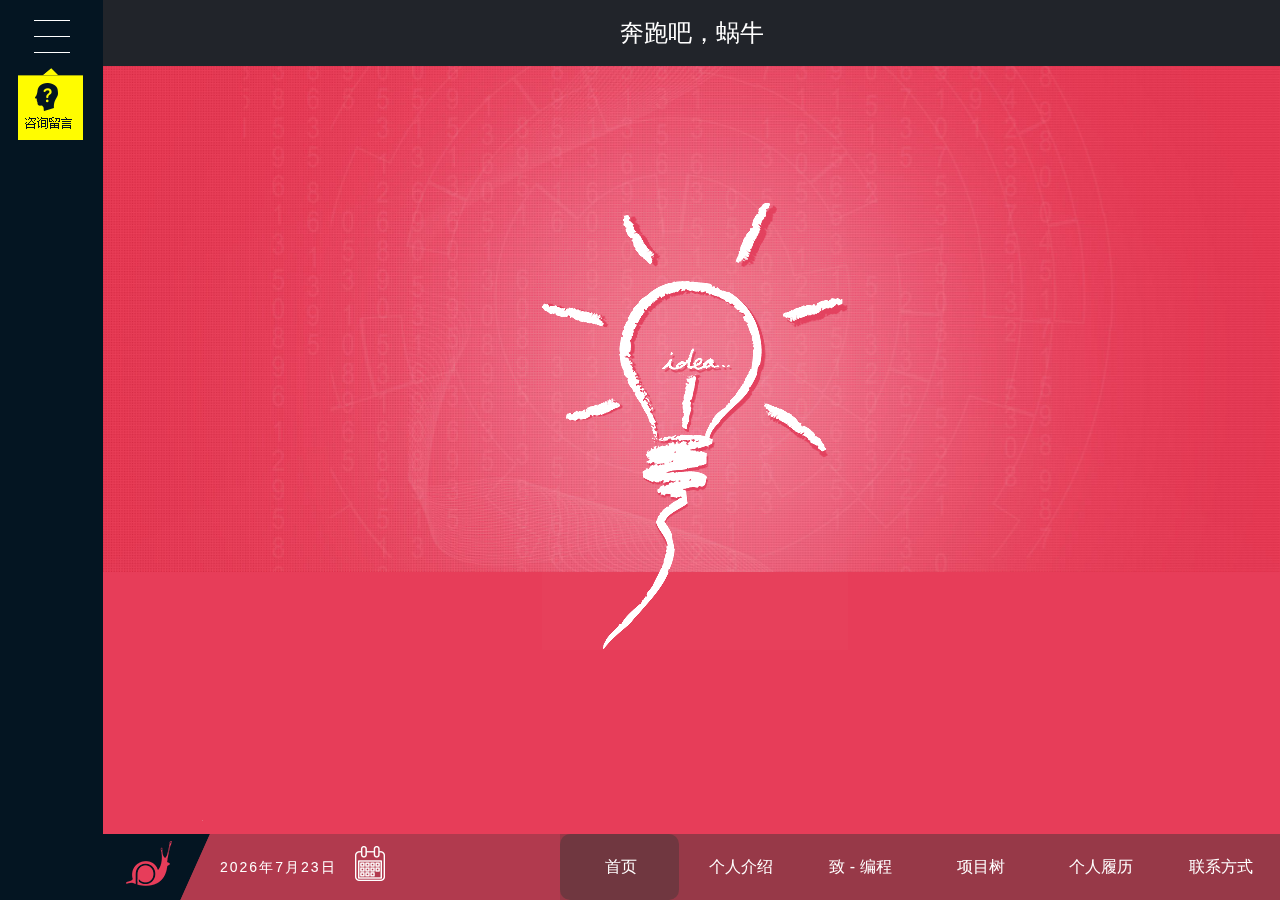
<file: index.html>
<!DOCTYPE html>
<html lang="en">

	<head>
		<meta charset="UTF-8">
		<title>index</title>
		<!-- Link Swiper's CSS -->
		<link rel="stylesheet" href="css/swiper.min.css">
		<link rel="stylesheet" type="text/css" href="css/base.css">
		<link rel="stylesheet" type="text/css" href="css/common.css">
		<link rel="stylesheet" type="text/css" href="css/index.css">
	</head>

	<body>
		
        <div class="index_load pa w100 h100" id="index_load">
        	<div class="load_box pa left0">
            	<img class="ma d_block" src="img/loadLogo.png">
                <div class="load_title ma bs pr tc">
                	<div class="line pa"></div>
                    <p class="d_ilb pr">记录编程的足迹</p>
                </div>
                <p class="load_text cf tc">www.github.com/xiaolong2122451</p>
            </div>
            <div class="load_progress pa t0 l0">
            	<div class="load_line"></div>
            </div>
            <canvas id="canvas" class="w100 h100 pa"></canvas>
            <script>
                //宇宙特效
                var canvas = document.getElementById('canvas'),
                        ctx = canvas.getContext('2d'),
                        w = canvas.width = document.querySelector("#canvas").offsetWidth ,
                        h = canvas.height = document.querySelector("#canvas").offsetHeight - 10,

                        hue = 000,
                        stars = [],
                        count = 0,
                        maxStars = 600;//星星数量

                var canvas2 = document.createElement('canvas'),
                        ctx2 = canvas2.getContext('2d');
                canvas2.width = 100;
                canvas2.height = 100;
                var half = canvas2.width / 2,
                        gradient2 = ctx2.createRadialGradient(half, half, 0, half, half, half);
                gradient2.addColorStop(0.025, '#CCC');
                gradient2.addColorStop(0.1, 'hsl(' + hue + ', 61%, 33%)');
                gradient2.addColorStop(0.25, 'hsl(' + hue + ', 64%, 6%)');
                gradient2.addColorStop(1, 'transparent');

                ctx2.fillStyle = gradient2;
                ctx2.beginPath();
                ctx2.arc(half, half, half, 0, Math.PI * 2);
                ctx2.fill();

                // End cache

                function random(min, max) {
                    if (arguments.length < 2) {
                        max = min;
                        min = 0;
                    }

                    if (min > max) {
                        var hold = max;
                        max = min;
                        min = hold;
                    }

                    return Math.floor(Math.random() * (max - min + 1)) + min;
                }

                function maxOrbit(x, y) {
                    var max = Math.max(x, y),
                            diameter = Math.round(Math.sqrt(max * max + max * max));
                    return diameter / 2.4;
                    //星星移动范围，值越大范围越小，
                }

                var Star = function() {

                    this.orbitRadius = random(maxOrbit(w, h));
                    this.radius = random(60, this.orbitRadius) / 8;
                    //星星大小
                    this.orbitX = w / 2;
                    this.orbitY = h / 2;
                    this.timePassed = random(0, maxStars);
                    this.speed = random(this.orbitRadius) / 400000;
                    //星星移动速度
                    this.alpha = random(2, 10) / 10;

                    count++;
                    stars[count] = this;
                }

                Star.prototype.draw = function() {
                    var x = Math.sin(this.timePassed) * this.orbitRadius + this.orbitX,
                            y = Math.cos(this.timePassed) * this.orbitRadius + this.orbitY,
                            twinkle = random(10);

                    if (twinkle === 1 && this.alpha > 0) {
                        this.alpha -= 0.05;
                    } else if (twinkle === 2 && this.alpha < 1) {
                        this.alpha += 0.05;
                    }

                    ctx.globalAlpha = this.alpha;
                    ctx.drawImage(canvas2, x - this.radius / 2, y - this.radius / 2, this.radius, this.radius);
                    this.timePassed += this.speed;
                }

                for (var i = 0; i < maxStars; i++) {
                    new Star();
                }

                function animation() {
                    ctx.globalCompositeOperation = 'source-over';
                    ctx.globalAlpha = 0.6; //尾巴
                    ctx.fillStyle = 'hsla(' + hue + ', 64%, 6%, 2)';
                    ctx.fillRect(0, 0, w, h)

                    ctx.globalCompositeOperation = 'lighter';
                    for (var i = 1, l = stars.length; i < l; i++) {
                        stars[i].draw();
                    };

                    window.requestAnimationFrame(animation);
                }

                animation();
            </script>


        </div>

        <script type="text/javascript" src="js/jquery-3.1.1.min.js"></script>
        <script id="loadScript" type="text/javascript" src="js/load.js"></script>
        <div class="index_body">
            <!-- swiper左边固定fixed -->
            <div id="indexLeft">
                <div class="indexLeftBr ma">
                    <span></span>
                    <span></span>
                    <span></span>
                </div>
                <div class="indexLeftZx norepeat ma"></div>
            </div>
            <!-- swiper左边固定fixed  End -->
            <!-- swiper底端NAV -->
            <div id="footerNav">
                <div class="Logo">
                    <a href=""><img src="img/logo.png"></a>
                </div>
                <div class="calendar">
                    <span></span>
                    <i class="norepeat"></i>
                </div>
                <ul class="clear" id="navSelect">
                    <div id="navCurrent"></div>
                    <li><a href="index.html">首页</a></li>
                    <li><a href="dspInfor.html">个人介绍</a></li>
                    <li><a href="video.html">致 - 编程</a></li>
                    <li><a href="mobile.html">项目树</a></li>
                    <li><a href="ad.html">个人履历</a></li>
                    <li><a href="ours.html">联系方式</a></li>
                </ul>
            </div>
            <!-- swiper底端NAV End-->
            <div class="swiper-container">
                <div class="swiper-wrapper">
    
                    <!-- 第一页 -->
                    <div class="swiper-slide slide_One">
                        <div class="slide_OneTop clear"><a class="cf" href="index.html">奔跑吧，蜗牛</a></div>
                        <div class="slideBg clear">
                            <img src="img/light.png" id="lights">
                            <img src="img/lightsBottom.png" id="lightsBtm">
                        </div>
                    </div>
    
                    <!-- 第二页 -->
                    <div class="swiper-slide slide_Two">
                        <div class="slide_TwoBox">
    
                            <div class="slide_TwoBoxTop">
                                <div class="dspInforA norepeat"></div>
    
                                <div class="dspInforB"><a href="dspInfor.html">个人介绍</a></div>
                                <div class="dspInforC">笔直向前，说道做到</div>
                                <div class="dspInforD"><span><a href="dspInfor.html">查看详情</a></span></div>
                            </div>
                            <div class="dspInforE">
                                <dl class="dspInfor1 dspInforBg dspInfor0">
                                    <dd><strong>兴趣爱好</strong>
                                        <br> </dd>
                                </dl>
                                <dl class="dspInfor2">
                                    <dd><strong>个人性格</strong>
                                        <br> </dd>
                                </dl>
                                <dl class="dspInfor3">
                                    <dd><strong>学习路线</strong>
                                        <br> </dd>
                                </dl>
                                <dl class="dspInfor4">
                                    <dd><strong>未来发展</strong>
                                        <br> </dd>
                                </dl>
                            </div>
    
                        </div>
                    </div>
    
                    <!-- 第三页 -->
                    <div class="swiper-slide slide_Three">
                        <div class="slide_ThreeBox">
    
                            <div class="slide_ThreeBoxTop">
                                <div class="dspCaseA norepeat"></div>
                                <div class="dspCaseB"><a href="video.html">致 - 编程</a></div>
                                <div class="dspCaseC">整死程序员的最佳方法就是改需求。</div>
                            </div>
                            <ul>
                                <li class="li1">永远操不完的心</li>
                                <li class="li2">即使再牛逼也离不开百度</li>
                                <li class="li3">总有人会问你，对象呢？</li>
                                <li class="li4"></li>
                                <li class="li5"></li>
                                <li class="li6"></li>
                            </ul>
    
                        </div>
                    </div>
    
                    <!-- 第四页 -->
                    <div class="swiper-slide slide_Four">
                        <div class="slide_FourBox">
                            <div class="slide_FourBoxTop">
                                <div class="dspAddA norepeat"></div>
                                <div class="dspAddB"><a href="mobile.html">项目链接</a></div>
                                <div class="dspAddC">项目介绍，项目预览，技术栈</div>
                            </div>
                            <div class="dspAddD">
                                <dl class="dsAdddl1">
                                    <dt>
                                    <a href="mobile.html"><span class="dspAddimg1 norepeat"></span></a>
                                </dt>
                                    <dd class="dspAdddd1">网站架构，技术定位</dd>
                                </dl>
                                <div class="dsAdddiv1">+</div>
                                <dl class="dsAdddl2">
                                    <dt>
                                    <a href="mobile.html"><span class="dspAddimg2 norepeat"></span></a>
                                </dt>
                                    <dd class="dspAdddd2">代码优化，性能提升</dd>
                                </dl>
                                <div class="dsAdddiv2">=</div>
                                <dl class="dsAdddl3">
                                    <dt>
                                    <a href="mobile.html"><span class="dspAddimg3 norepeat"></span></a>
                                </dt>
                                    <dd class="dspAdddd3">全栈WEB前端开发工程师</dd>
                                </dl>
                            </div>
    
                        </div>
                    </div>
    
                    <!-- 第五页 -->
                    <div class="swiper-slide slide_Five">
                        <div class="slide_FiveBox">
                            <div class="slide_FiveBoxTop">
                                <div class="dspTelA norepeat"></div>
                                <div class="dspTelB"><a href="ad.html">个人履历</a></div>
                                <div class="dspTelC">过去的永远回不来。</div>
                            </div>
                            <div class="dspTelD">
                                <a href="video.html">
                                    <img class="pa snail" src="img/snail.png">
                                    <img class="pa snailshai" src="img/snailshai.png">
                                    <img class="dspTelDMob pa" src="img/iphoneer1.png">
                                </a>
                            </div>
                        </div>
                    </div>
    
                    <!-- 第六页 -->
                    <div class="swiper-slide slide_Six">
                        <div class="slide_SixBox">
                            <div class="slide_SixBoxTop">
                                <div class="dspAboutA norepeat"></div>
                                <div class="dspAboutB"><a href="dspInfor.html">个人介绍</a></div>
                                <div class="dspAboutC">纯屌丝，心肠好，出去一人蹲墙角。聊话题，纯技术，女神回复呵啊哦。</div>
                            </div>
    
                            <div class="slidesixab">
                                <img src="img/aboutus.png">
                            </div>
    
                        </div>
                    </div>
    
                    <!-- 第七页 -->
                    <div class="swiper-slide slide_Seven">
                        <div class="slide_SevenBox">
                            <div class="slide_SevenBoxTop">
                                <div class="dspZxA norepeat"></div>
                                <div class="dspZxB"><a href="ours.html">联系方式</a></div>
                                <div class="dspZxC"></div>
                            </div>
    
                            <div class="dspZxD">
                                <img class="dspZxDimg1" src="img/slide6leftimg.png">
                                <img class="dspZxDimg2" id="dspZxDimghover" src="img/slide7_meg.png">
                            </div>
    
                        </div>
                        <div class="slidefter">
                            <p>天行健，君子以自强不息。地势坤，君子以厚德载物。</p>
                        </div>
                    </div>
    
                </div>
    
            </div>
        </div>

        <script type="text/javascript" src="js/swiper.min.js"></script>
		<script type="text/javascript" src="js/index.js"></script>
	</body>

</html>
</file>
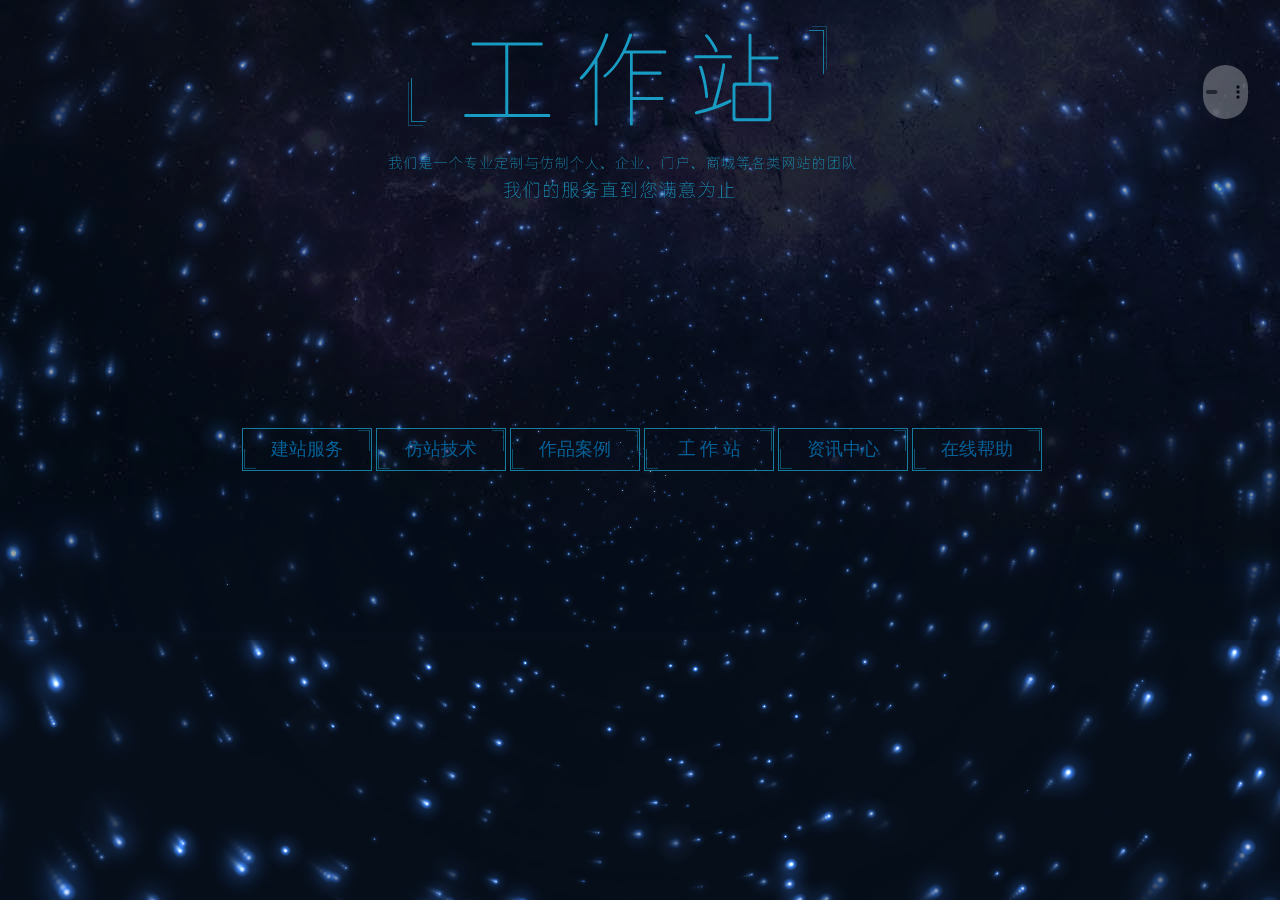
<file: jQueryBg/index.html>
﻿<!DOCTYPE HTML>
<html>
<head>
<meta http-equiv="Content-Type" content="text/html; charset=utf-8">
<title>JS+HTML5酷炫星空背景动画特效</title>

<link href="css/index_style.css" rel="stylesheet" type="text/css">
<script src="http://www.jq22.com/jquery/jquery-1.10.2.js"></script>

</head>
<body>

<!-----HEADER STAR----->


<div class="header" id="demo">
	<div class="top_logo"></div>  
    	
    
    <div class="nav">
    	<a class="gv" href="#">建站服务</a>
        <a class="gv" href="#">仿站技术</a>
        <a class="gv" href="#">作品案例</a>
        <a class="gv" href="#">工 作 站</a>
        <a class="gv" href="#">资讯中心</a>
        <a class="gv" href="#">在线帮助</a>
   </div>
    
  <div class="canvaszz"> </div>
  <canvas id="canvas"></canvas> 
</div>


<!-----HEADER END----->

<!--用来解决视频右键菜单，用于视频上面的遮罩层 START-->
<div class="videozz"></div>
<!--用来解决视频右键菜单，用于视频上面的遮罩层 END-->

<!--音乐 START-->
	<audio controls autoplay class="audio">
        <source src="css/Music.mp3" type="audio/mp3"> 
        <source src="css/Music.ogg" type="audio/ogg"> 
        <source src="css/Music.aac" type="audio/mp4"> 
    </audio>
<!--音乐 END-->


<script>
//宇宙特效
"use strict";
var canvas = document.getElementById('canvas'),
  ctx = canvas.getContext('2d'),
  w = canvas.width = window.innerWidth,
  h = canvas.height = window.innerHeight,

  hue = 217,
  stars = [],
  count = 0,
  maxStars = 1300;//星星数量

var canvas2 = document.createElement('canvas'),
  ctx2 = canvas2.getContext('2d');
canvas2.width = 100;
canvas2.height = 100;
var half = canvas2.width / 2,
  gradient2 = ctx2.createRadialGradient(half, half, 0, half, half, half);
gradient2.addColorStop(0.025, '#CCC');
gradient2.addColorStop(0.1, 'hsl(' + hue + ', 61%, 33%)');
gradient2.addColorStop(0.25, 'hsl(' + hue + ', 64%, 6%)');
gradient2.addColorStop(1, 'transparent');

ctx2.fillStyle = gradient2;
ctx2.beginPath();
ctx2.arc(half, half, half, 0, Math.PI * 2);
ctx2.fill();

// End cache

function random(min, max) {
  if (arguments.length < 2) {
    max = min;
    min = 0;
  }

  if (min > max) {
    var hold = max;
    max = min;
    min = hold;
  }

  return Math.floor(Math.random() * (max - min + 1)) + min;
}

function maxOrbit(x, y) {
  var max = Math.max(x, y),
    diameter = Math.round(Math.sqrt(max * max + max * max));
  return diameter / 2;
  //星星移动范围，值越大范围越小，
}

var Star = function() {

  this.orbitRadius = random(maxOrbit(w, h));
  this.radius = random(60, this.orbitRadius) / 8; 
  //星星大小
  this.orbitX = w / 2;
  this.orbitY = h / 2;
  this.timePassed = random(0, maxStars);
  this.speed = random(this.orbitRadius) / 50000; 
  //星星移动速度
  this.alpha = random(2, 10) / 10;

  count++;
  stars[count] = this;
}

Star.prototype.draw = function() {
  var x = Math.sin(this.timePassed) * this.orbitRadius + this.orbitX,
    y = Math.cos(this.timePassed) * this.orbitRadius + this.orbitY,
    twinkle = random(10);

  if (twinkle === 1 && this.alpha > 0) {
    this.alpha -= 0.05;
  } else if (twinkle === 2 && this.alpha < 1) {
    this.alpha += 0.05;
  }

  ctx.globalAlpha = this.alpha;
  ctx.drawImage(canvas2, x - this.radius / 2, y - this.radius / 2, this.radius, this.radius);
  this.timePassed += this.speed;
}

for (var i = 0; i < maxStars; i++) {
  new Star();
}

function animation() {
  ctx.globalCompositeOperation = 'source-over';
  ctx.globalAlpha = 0.5; //尾巴
  ctx.fillStyle = 'hsla(' + hue + ', 64%, 6%, 2)';
  ctx.fillRect(0, 0, w, h)

  ctx.globalCompositeOperation = 'lighter';
  for (var i = 1, l = stars.length; i < l; i++) {
    stars[i].draw();
  };

  window.requestAnimationFrame(animation);
}

animation();
</script>

</body>
</html>
</file>
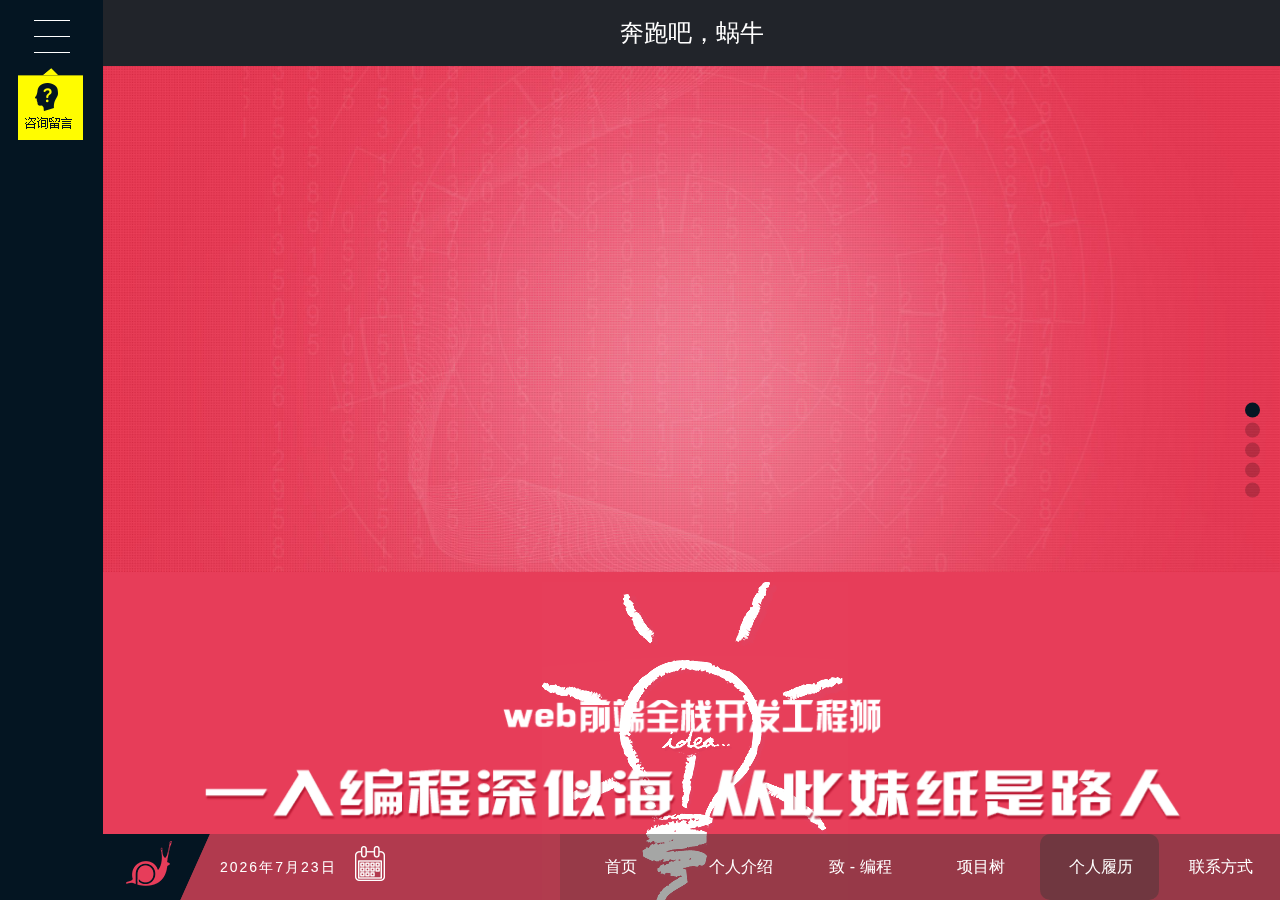
<file: ad.html>
<!DOCTYPE html>
<html lang="en">

	<head>
		<meta charset="utf-8">
		<title>ad</title>
		<meta name="viewport" content="width=device-width, initial-scale=1, minimum-scale=1, maximum-scale=1">

		<!-- Link Swiper's CSS -->
		<link rel="stylesheet" href="css/swiper.min.css">
        <link rel="stylesheet" type="text/css" href="css/base.css">
		<link rel="stylesheet" type="text/css" href="css/common.css">
		<link rel="stylesheet" type="text/css" href="css/ad.css">
	</head>

	<body>
		<!-- swiper左边固定fixed -->
		<div id="indexLeft">
			<div class="indexLeftBr ma">
				<span></span>
				<span></span>
				<span></span>
			</div>
			<div class="indexLeftZx norepeat ma"></div>
		</div>
		<!-- swiper左边固定fixed  End -->
		<!-- swiper底端NAV -->
		<div id="footerNav">
			<div class="Logo">
				<a href=""><img src="img/logo.png"></a>
			</div>
			<div class="calendar">
				<span></span>
				<i class="norepeat"></i>
			</div>
			<ul class="clear" id="navSelect">
				<div id="navCurrent"></div>
                <li><a href="index.html">首页</a></li>
				<li><a href="dspInfor.html">个人介绍</a></li>
				<li><a href="video.html">致 - 编程</a></li>
				<li><a href="mobile.html">项目树</a></li>
				<li><a href="ad.html">个人履历</a></li>
				<li><a href="ours.html">联系方式</a></li>
			</ul>
		</div>

		<!-- Swiper -->
		<div class="swiper-container">
			<div class="swiper-wrapper">
				<!-- 第一页 -->
				<div class="swiper-slide slide_One">
					<div class="slide_OneTop clear"><a class="cf" href="index.html">奔跑吧，蜗牛</a></div>
					<div class="slideBg clear">
						<img src="img/light.png" id="lights">
						<img src="img/lightsBottom.png" id="lightsBtm">
					</div>
				</div>

				<!-- 第二页 -->
				<div class="swiper-slide slideThree">
                    <div class="grupUp">
                        <p>成长经历</p>
                        <div class="grupUpLeft">

                            <span class="spanOne">小时候</span>
                            <div class="ps_con divS">第一次接触计算机是在三年级的时候。每周只有一节微机课，那会儿每周最兴奋的两节课就是微机课和体育课。每次上微机课的时候都戴个脚套，那会儿上课内容映像最深的就是五笔打字，玩个扫雷游戏都是一惊一乍的。当时就感觉这个东西太神奇了，打开画板都能画半天。</div>

                            <span class="spanTow"></span>
                            <div class="ps_con divS">
                                那会儿很小的时候，也不知道这玩意儿是怎么做出来的，更不知道编程是何方神圣。反正就知道玩游戏，觉得这个东西真是太有意思了。
                            </div>

                            <span class="spanTow"></span>
                            <div class="ps_con divS">
                                记得那会中考考了近600分（那会儿很高了），考完以后跟我舅舅在工地当了一个月童工（囧），挣了2000块钱，打工回去的第一天就买了个天语手机，想想那会儿真是败家。2000块钱买的居然不是智能机（那会儿也得有）。
                            </div>

                            <span class="spanTow"> </span>
                            <div class="ps_con divS">
                                那会儿地下城特别火，从而有特别多的外挂，那会儿没事有事就想着怎么弄个外挂去盗别人号啊之类的。因为那会儿还不知道这是犯法的。然后上课就加几个地下城的群，问关于外挂的一切。从那会儿才知道，原来游戏也是做出来的。汗！<br>从那会儿开始才知道有编程啊，计算机是什么啊之类的问题
                            </div>
                        </div>
                        <div class="grupUpCenter">
                            <img class="arrow" src="img/arrow.png" alt="">
                        </div>
                        <div class="grupUpRight">

                            <span class="spanOne"></span>
                            <div class="ps_con divS">
                                然后五年级的时候，我转校去了包头念书，那会儿我们学校附近有个黑网吧，记得第一次去网吧的时候是懵比的。完全不知道干嘛，那会儿网吧里面单机游戏玩的最多的就是CF、魔兽。网络游戏就是梦话西游、大话西游。我记得那会儿我就看我小伙伴打游戏，看了一下午。汗！
                            </div>

                            <span class="spanTow"> </span>
                            <div class="ps_con divS">
                                在包头上学的那几年没有微机课，所以，基本接触电脑就是在黑网吧里（黑历史）。被我妈逮住就是一顿胖揍，揍得我是叫天天不应，叫地地不灵。但是依然不知悔改（滑稽）
                            </div>

                            <span class="spanTow">高中时期</span>
                            <div class="ps_con divS">
                                就这么平平淡淡的过了几年以后来到了高中。（中间优秀少先队员神马的就不扯了）。本来分数挺高的，结果不知怎么滴，就被忽悠到了一所三流高中。刚去的时候学习还挺好，科科都是前几名，然而好景不长，因为太骄傲自大，天天不好好学习就想的研究外挂。
                            </div>

                        </div>
                    </div>
				</div>

                <!-- 第三页 -->
                <div class="swiper-slide slideThree">
                    <div class="grupUp">
                        <div class="grupUpLeft">

                            <span class="spanOne"> </span>
                            <div class="ps_con divS">
                                然后那会儿加了好多教学外挂的QQ， 什么郁金香外挂啊，红客联盟啊，逆向工程啊等等，太多记不得了。反正被他们忽悠的一愣一愣的，但是那会儿外挂确实赚钱。但是因为那会儿没有电脑，所有的东西都是通过手机去看的，因为那会儿穷，流量都用不起，所以基本就是看看，那会儿学的基本现在都忘完了。
                            </div>

                            <span class="spanTow">在上海的那几年</span>
                            <div class="ps_con divS">
                                真的是一个人去上海的，谁都不认识。高考结束以后，通过58（那会儿已经有58了，瞬间感觉58好叼）在上海找了一家宽带公司（那会儿单纯的以为做了宽度就天天能操作计算机了呵呵）。然后坐火车23小时来到了上海，来接我的是管我们的领导。
                            </div>

                            <span class="spanTow"></span>
                            <div class="ps_con divS">
                                在上海为了买一台电脑，我连住吃了2个月的馒头，晚上和我们领导混饭，死皮赖脸房租都交不起，那会儿住的是公司的房子。那会儿上海的基本工资好像是1200多点。我去那年正好涨了。在长城宽带公司里，也学会儿了很多和电脑有关的，不过大多都是硬件和网络方面的，
                            </div>

                            <span class="spanTow">浑浑噩噩的过了那么几年</span>
                            <div class="ps_con divS">
                                中间基本啥杂货活都做过，双汇做过拣货员、饭店服务员、网管、自己也做过小生意、工地也呆过......。反正曲曲折折，有笑过也有哭过，被人骗过，也骗过别人。唯一让我欣慰的是，我居然没进过传销，漂泊了那么几年看过好多进去的，自己确没进去。
                            </div>

                        </div>
                        <div class="grupUpCenter">
                            <img class="arrow" src="img/arrow.png" alt="">
                        </div>
                        <div class="grupUpRight">

                            <span class="spanOne"> </span>
                            <div class="ps_con divS">我是特别喜欢计算机的，如果剧情正常发展的时候，高考结束我百分百报的是计算机专业。可惜啊，天妒英才，因为我是单亲家庭，我爸从小有病，然后高考那年犯病了，再加上本来家庭条件就不好。我不想给家里太大负担，然后高考结束以后我就一个人去上海了。</div>

                            <span class="spanTow"> </span>
                            <div class="ps_con divS">
                                那会儿怕被骗，坐车的时候手里紧紧的拿着手机，拨号界面是100。现在回想起来， 那会儿的自己真是叼叼的。
                            </div>

                            <span class="spanTow"> </span>
                            <div class="ps_con divS">
                                然后去上海第二年的时候，是秋天的时候报了上海的电大，那会儿学得C、C++。我真的觉得老天是天忌英才，刚学了没1个月，我爷爷去世了，然后回去守灵，然后再来的时候就错过了。然后第二年我就没来上海了，然后就没有然后了。
                            </div>

                            <span class="spanTow"> </span>
                            <div class="ps_con divS">
                                想想也是，像我这么机智的人，没拉我进去是他们的幸运。然后呢，在工地呆的时间是最长的，差不多近1年，因为深的大老板信任，去工地第三个月就负责给老板收材料了。然后呢 ，我本以为就这样平平淡淡的可能一辈子了。
                            </div>

                        </div>
                    </div>
                </div>



                <!-- 第四页 -->
                <div class="swiper-slide slideThree">
                    <div class="grupUp">
                        <div class="grupUpLeft">

                            <span class="spanOne"> </span>
                            <div class="ps_con divS">
                                我有一个特别喜欢的女生，是高中同学。然后中秋节的时候我去看她的时候，她和我说：“你不可能一辈子都在工地吧，自己学点技术开个店也挺不错的，你不是喜欢电脑么，可以开个修电脑的”。我当时还不以为然，觉得在工地劳动挺好的，及锻炼身体，而且工地的人都很憨厚，没有那么多心机。
                            </div>

                            <span class="spanTow">正式开始自己的编程之路</span>
                            <div class="ps_con divS">
                                然后回工地第二天，我就从京东买了电脑。因为那会儿准备是学修电脑的，所以买的都是零件，想着别组装别学。结果等机器组装起来以后，阴差阳错的学了编程。这里不得不提一个人，就是我刚组装好电脑以后，本来是想加几个学修电脑的人和他们请教请教，结果加了一个学网页的。
                            </div>

                            <span class="spanTow"></span>
                            <div class="ps_con divS">
                                然后冬天我们放假，感觉自己不行，没有系统的学习，总有种要倒的感觉，不稳。因为看的就是传智的视频，然后百度了下，网上传智口碑还挺好，感觉不是骗子，然后通过电话联系，在传智报了一个培训班。正好有个同学他在北京工作，然后他带我找到地址，然后培训的生涯就开始了。
                            </div>

                            <span class="spanTow"> </span>
                            <div class="ps_con divS">
                                他们写页面的时候，我都开始自学JS了，那会儿感觉自己真是叼叼的。然后网页部分那会儿学得JS，Jquery。最后还学了点flash。然后就开始找工作。毕业的第三天就找到了人生中第一个互联网公司。
                            </div>

                        </div>
                        <div class="grupUpCenter">
                            <img class="arrow" src="img/arrow.png" alt="">
                        </div>
                        <div class="grupUpRight">

                            <span class="spanOne"> </span>
                            <div class="ps_con divS">
                                然后回来的路上我就在想，也是啊，人都是好面子，人家那个姑娘愿意跟你天天在工地跑来跑去，既然你喜欢人家，就应该让自己变得好一点，你才有资格去追求。
                            </div>

                            <span class="spanTow"></span>
                            <div class="ps_con divS">
                                就这样阴差阳错的，他给我发过来教学视频，我别上班别跟着视频学习。刚开始学用的是记事本，一个字母一个字母的敲，但是也特别兴奋，觉得写个div  color border就能出来个方框框，感觉真是特兴奋。每天对着电脑学到2,3点。

                            </div>

                            <span class="spanTow">培训生涯</span>
                            <div class="ps_con divS">
                                那会儿报的班是‘网页平面设计’，刚开始学得是PS。设计网页啊，UI啊之类的。最后的一个月的才学的是网页。那会儿还没有前端这个课程。因为我有基础，所以学网页的时候都是班里的带头大哥。哈哈，他们刚开始学DIV布局的时候，我都开始写页面了。
                            </div>

                            <span class="spanTow"> </span>
                            <div class="ps_con divS">
                                那会儿月工资8000。在同学里面算是很高很高了，觉得可以给她幸福了，然后，果然是太年轻了。然后呢，就碰到人生中第一个老大，教会了我很多很多。然后在公司呆了两年，同期培训出来的同学都是工资上W了。然后经不住诱惑就跳槽了。

                            </div>

                        </div>
                    </div>
                </div>


                <!-- 第五页 -->
                <div class="swiper-slide slideThree">
                    <div class="grupUp">
                        <div class="grupUpLeft">

                            <span class="spanOne">入坑的这几年</span>
                            <div class="ps_con divS">
                                工作的这几年中。入了很多坑，踩了很多雷；被领导教训过，也教训过领导（心里）；结识了很多大牛，也辅导过许多菜鸟；写过自己的博客，也抄过别人的代码；鄙视过别人写的代码，也被别人鄙视过；加过班，也偷过懒；一路走来，总之感觉棒棒哒！
                            </div>

                            <span class="spanTow"></span>
                            <div class="ps_con divS">
                                编程也好几年了，从一个阳光男孩，也变成了一个大龄屌丝。一头乌黑亮丽的秀发也不见了。最后，祝愿天下所有程序猿，在人生道路上都能收获满满！
                            </div>

                        </div>
                        <div class="grupUpCenter">
                            <img class="arrow" src="img/arrow.png" alt="">
                        </div>
                        <div class="grupUpRight">

                            <span class="spanOne"> </span>
                            <div class="ps_con divS">
                                做的唯一一件傻逼事，就是因为工资跳槽。
                            </div>

                            <span class="spanTow"></span>
                            <div class="ps_con divS">
                                程序虐我千百遍，我待编程如初恋！
                                <br>
                                <br>
                                    &nbsp;
                                &nbsp;
                                &nbsp;
                                &nbsp;
                                &nbsp;
                                &nbsp;
                                &nbsp;
                                &nbsp;
                                &nbsp;
                                --致：钟爱的计算机。
                            </div>

                        </div>
                    </div>
                </div>
			</div>
			<!-- Add Pagination -->
			<div class="swiper-pagination"></div>
		</div>

		<!-- Swiper JS -->
		<script type="text/javascript" src="js/jquery-3.1.1.min.js"></script>
		<script type="text/javascript" src="js/swiper.min.js"></script>
		<script type="text/javascript" src="js/ad.js"></script>

	</body>

</html>
</file>
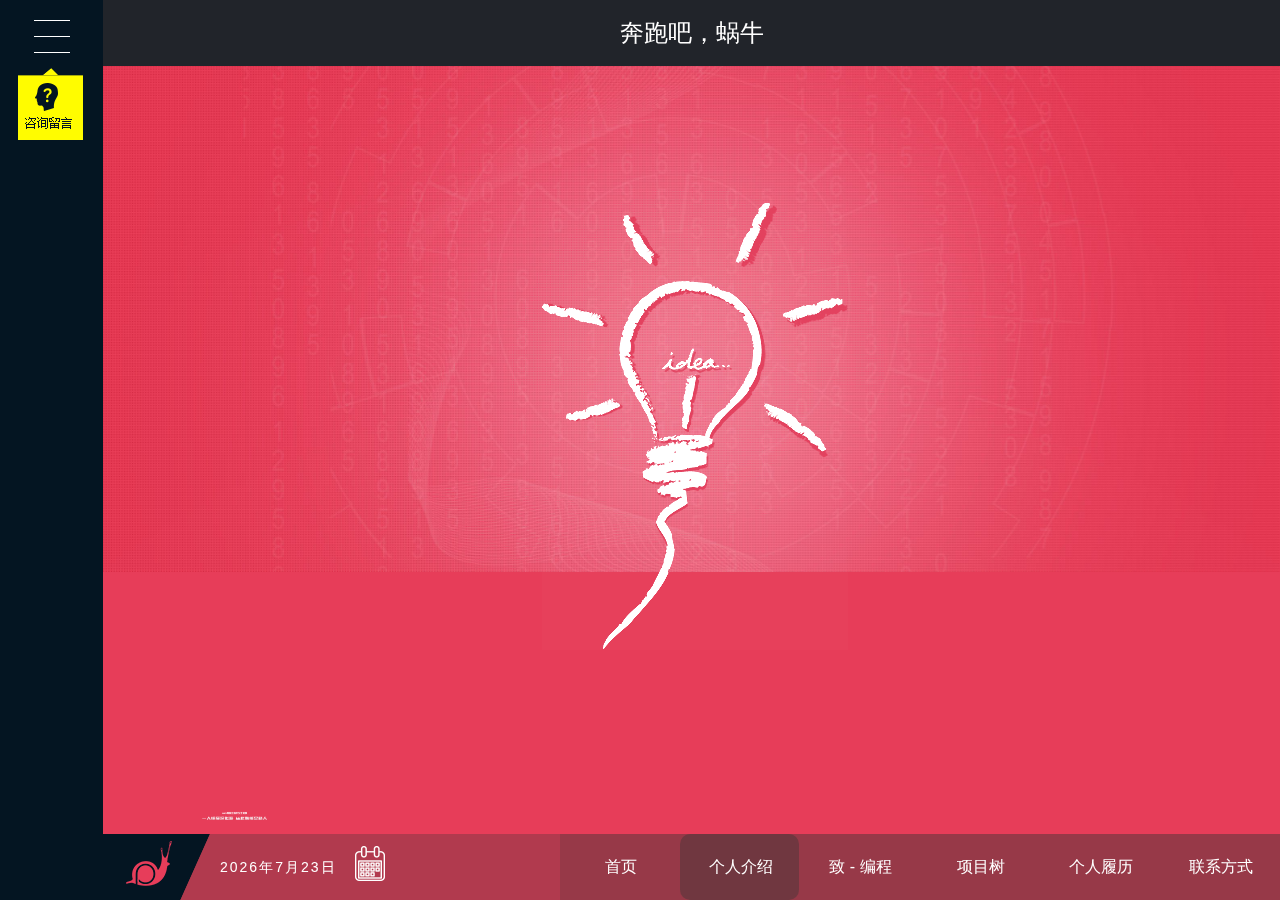
<file: dspInfor.html>
<!DOCTYPE html>
<html lang="en">

	<head>
		<meta charset="UTF-8">
		<title>dspInfor</title>
		<!-- Link Swiper's CSS -->
		<link rel="stylesheet" href="css/swiper.min.css">
        <link rel="stylesheet" type="text/css" href="css/base.css">
		<link rel="stylesheet" type="text/css" href="css/common.css">
		<link rel="stylesheet" type="text/css" href="css/dspInfor.css">

	</head>

	<body>

		<!-- swiper左边固定fixed -->
		<div id="indexLeft">
			<div class="indexLeftBr ma">
				<span></span>
				<span></span>
				<span></span>
			</div>
			<div class="indexLeftZx norepeat ma"></div>
		</div>
		<!-- swiper左边固定fixed  End -->
		<!-- swiper底端NAV -->
		<div id="footerNav">
			<div class="Logo">
				<a href=""><img src="img/logo.png"></a>
			</div>
			<div class="calendar">
				<span></span>
				<i class="norepeat"></i>
			</div>
			<ul class="clear" id="navSelect">
				<div id="navCurrent"></div>
				<li><a href="index.html">首页</a></li>
                <li><a href="dspInfor.html">个人介绍</a></li>
				<li><a href="video.html">致 - 编程</a></li>
				<li><a href="mobile.html">项目树</a></li>
				<li><a href="ad.html">个人履历</a></li>
				<li><a href="ours.html">联系方式</a></li>
			</ul>
		</div>
		<!-- swiper底端NAV End-->
		<div class="swiper-container">
			<div class="swiper-wrapper">

				<!-- 第一页 -->
				<div class="swiper-slide slide_One clear">
					<div class="slide_OneTop clear"><a class="cf" href="index.html">奔跑吧，蜗牛</a></div>
					<div class="slideBg clear">
						<img src="img/light.png" id="lights">
						<img src="img/lightsBottom.png" id="lightsBtm">
					</div>
				</div>

				<!-- 第二页 -->
				<div class="swiper-slide Infor_Two">
					<div class="Infor_TwoBox clear">
						<h2 class="Infor_Twop">兴趣爱好</h2>
						<div class="InforImg"><img class="Infor_Twomdimg" src="img/infor1.png"></div>
						<dl class="Infor_Twodl1">
							<dt><span class="Infornorepeat"></span><i class="Infornorepeat"></i></dt>
							<dd>篮球</dd>
						</dl>
						<dl class="Infor_Twodl2">
							<dt><span class="Infornorepeat"></span><i class="Infornorepeat"></i></dt>
                            <dd>足球</dd>
						</dl>
						<dl class="Infor_Twodl3">
							<dt><span class="Infornorepeat"></span><i class="Infornorepeat"></i></dt>
							<dd>户外</dd>
						</dl>
						<dl class="Infor_Twodl4">
							<dt><span class="Infornorepeat"></span><i class="Infornorepeat"></i></dt>
							<dd>电子竞技</dd>
						</dl>
						<dl class="Infor_Twodl5">
                            <dt><span class="Infornorepeat"></span><i class="Infornorepeat"></i></dt>
							<dd>宠物</dd>

						</dl>
						<dl class="Infor_Twodl6">
							<dt><span class="Infornorepeat"></span><i class="Infornorepeat"></i></dt>
							<dd>骑行</dd>
						</dl>
					</div>
				</div>

				<!-- 第三页 -->
				<div class="swiper-slide Infor_Three">
					<div class="Infor_ThreeBox ma">
						<h2>个人特长</h2>
						<div class="Infor_ThreeDiv clear">
							<div style="clear:both;overflow:hidden;height:0;"></div>
							<img class="Infor_Threeimg0 ma" src="img/posperson.png">

							<p class="Infor_Threep1 Infornorepeat"></p>
							<p class="Infor_Threep2 Infornorepeat"></p>
							<p class="Infor_Threep3 Infornorepeat"></p>
							<p class="Infor_Threep4 Infornorepeat"></p>
							<p class="Infor_Threep5 Infornorepeat"></p>
							<p class="Infor_Threep6 Infornorepeat"></p>
							<p class="Infor_Threep7 Infornorepeat"></p>
							<img class="Infor_Threeimger Infor_Threeimg1" src="img/posp1.png">
							<img class="Infor_Threeimger Infor_Threeimg2" src="img/posp2.png">
							<img class="Infor_Threeimger Infor_Threeimg3" src="img/posp3.png">
							<img class="Infor_Threeimger Infor_Threeimg4" src="img/posp4.png">
							<img class="Infor_Threeimger Infor_Threeimg5" src="img/posp5.png">
							<img class="Infor_Threeimger Infor_Threeimg6" src="img/posp6.png">
							<img class="Infor_Threeimger Infor_Threeimg7" src="img/posp7.png">
						</div>
					</div>
				</div>
				<!-- 第四页 -->
				<div class="swiper-slide Infor_Four">
					<div class="Infor_FourBox ma">
						<div class="Infor_FourBoxTop clear ma">
							<div class="Infornorepeat">
								<ul>
									<li>Photoshop</li>
                                    <li>Axure RP</li>
									<li>Adobe Illustrator</li>
								</ul>
							</div>
							<div class="Infornorepeat">
								<ul>
									<li>HTML5</li>
                                    <li>CANVAS</li>
									<li>CSS3</li>
									<li>SVG</li>
									<li>......</li>
								</ul>
							</div>
							<div class="Infornorepeat">
								<ul>
									<li>JavaScript</li>
                                    <li>WebPack</li>
									<li>Jquery</li>
									<li>Vue</li>

									<li>...</li>
								</ul>
							</div>
							<div class="Infornorepeat">
								<ul>
									<li>TypeScript</li>
									<li>PHP</li>
									<li>ASP+</li>
									<li>......</li>
								</ul>
							</div>
						</div>
						<div class="Infor_Fourbtm1"></div>
						<div class="Infor_Fourbtm2">从只会写<br>静态页面的小菜鸟</div>
						<div class="Infornorepeat Infor_Fourbtm3"></div>
						<div class="Infor_Fourbtm4">到独自开发，数据-模板-样式混合的Model，一直到现在MVC、MVVM。</div>
						<div class="Infornorepeat Infor_Fourbtm5"></div>
						<div class="Infor_Fourbtm6">然而路漫漫其修远兮，永远踩不完的坑。
						</div>
					</div>

				</div>
				<!-- 第五页 -->
				<div class="swiper-slide Infor_Five">
					<div class="Infor_FiveBox">
						<h2>个人学习路线图</h2>
						<p class="Infor_Fivep0">做一个全栈的前端，真的好难</p>
						<div class="Infor_FiveDiv clear ma">
							<div class="Infor_Fivebg Infornorepeat"></div>
							<div class="Infor_Fivebg1">
								<span class="Infornorepeat"></span>
								<div>
									<p><strong>前端初窥</strong>
										<br>切图、调试、交互、UI、浏览器兼容</p>
									<ul>
										<li>● HTML</li>
										<li>● CSS</li>
										<li>● PhotoShop</li>
										<li>● JavaScript</li>
										<li>● FireBug</li>
										<li>● IE6/7/8</li>
									</ul>
								</div>
							</div>

							<div class="Infor_Fivebg2">
								<span class="Infornorepeat"></span>

								<div>
									<p><strong>前端晋级</strong>
										<br>性能、前端标准/规范、开发工具
									</p>
									<ul>
										<li>● Ajax</li>
										<li>● PageSpeed</li>
										<li>● Spirits</li>
										<li>● W3C/BOM/DOM/XML/JSONP</li>
										<li>● HTML5/CSS3</li>
										<li>● DW/Webstrom/SVN/GIT/Notepad++</li>

									</ul>
								</div>
							</div>

							<div class="Infor_Fivebg3">
								<span class="Infornorepeat"></span>

								<div>
									<p><strong>渐入佳境</strong>
										<br>前端框架/库、移动端、前沿技术</p>
									<ul>
										<li>● Jquery</li>
										<li>● 前端MVC</li>
										<li>● WebPack</li>
										<li>● HTML5</li>
										<li>● CSS3</li>
										<li>● 响应式/自适应</li>
										<li>● GitHub</li>
										<li>● 前端网</li>

									</ul>
								</div>
							</div>

							<div class="Infor_Fivebg4">
								<span class="Infornorepeat"></span>
								<div>

									<p><strong>得心应手</strong><br>Web服务、安全、计算机知识储备、编程知识储备、开发部署</p>
									<ul>
										<li>● Google Open API</li>
										<li>● GitHub</li>
										<li>● http/https/GET/POST</li>
										<li>● XSS/CSRF</li>
										<li>● 编译原理/计算机网络</li>
										<li>● 操作系统/算法原理</li>
										<li>● 软件工程</li>
										<li>● 数据结构/MVC</li>
										<li>● 面向对象</li>
										<li>● 函数式编程</li>
										<li>● javascript设计模式/编程模式</li>
										<li>● Ant/Make</li>
										<li>● LAMP</li>
										<li>● JSLint/CSSLint/YUICompressor</li>
									</ul>
								</div>
							</div>
						</div>
					</div>
				</div>

				<!-- 第六页 -->
				<div class="swiper-slide Infor_Six">
					<div class="Infor_SixBox ma">
						<span class="Infornorepeat Infor_Eighttop"></span>
						<h2>特别感谢</h2>
						<p class="Infor_Sixp0"></p>
						<dl>
							<dd class="Infor_Sixdd1">好朋友</dd>
							<dd class="Infornorepeat Infor_Sixdd2 ma"></dd>
							<dd class="Infor_Sixdd3">【周雨雨】</dd>
							<dd class="Infor_Sixdd4">创奇教育 - 高级教师
								<br>通过她的鼓励，接触了计算机行业。开启了新的里程碑。
							</dd>
							<dt class="Infor_Sixdt1"><img src="img/infor_six3.png"></dt>
						</dl>

						<dl>
							<dd class="Infor_Sixdd1">永远的老大</dd>
							<dd class="Infornorepeat Infor_Sixdd2 ma"></dd>
							<dd class="Infor_Sixdd3">【白志鹏】</dd>
							<dd class="Infor_Sixdd4">鸿源思美商贸公司 - 技术负责人
								<br>十几年的老开发，技术过硬，人特好。教会了我很多很多。
							</dd>
							<dt class="Infor_Sixdt2"><img src="img/infor_six3.png"></dt>
						</dl>

						<dl>
							<dd class="Infor_Sixdd1">好基友</dd>
							<dd class="Infornorepeat Infor_Sixdd2 ma"></dd>
							<dd class="Infor_Sixdd3">【寒月辉】</dd>
							<dd class="Infor_Sixdd4">开拓明天科技股份有限公司 - 前端开发
								<br> 朋友一生一起走<br>楼梯滑下不回头
							</dd>
							<dt class="Infor_Sixdt3"><img src="img/infor_six3.png"></dt>
						</dl>
					</div>
				</div>

				<!-- 第七页 -->
				<div class="swiper-slide Infor_Seven">
					<div class="Infor_SevenBox ma">
						<h2>掌握的知识</h2>
						<p class="Infor_Sevenp0">个人前端技巧的一个说明</p>
						<div class="Infor_SevenMiddle">
							<div class="Infor_Sevenjt1"></div>
							<div class="Infor_Sevenjt2"></div>
							<div class="Infor_Sevenjt3"></div>
							<span class="Infor_SevenY"></span>
							<dl class="Infor_SevenY1">
								<dt><img src="img/infor_sey1.png"></dt>
								<dd>HTML/HTML5</dd>
							</dl>
							<dl class="Infor_SevenY2">
								<dt><img src="img/infor_sey2.png"></dt>
								<dd>CSS3</dd>
							</dl>
							<dl class="Infor_SevenY3">
								<dt><img src="img/infor_sey3.png"></dt>
								<dd>JavaScript</dd>
							</dl>
							<dl class="Infor_SevenY4">
								<dt><img src="img/infor_sey4.png"></dt>
								<dd>Jquery</dd>
							</dl>
							<dl class="Infor_SevenY5">
								<dt><img src="img/infor_sey5.png"></dt>
								<dd>Vue</dd>
							</dl>
							<dl class="Infor_SevenY6">
								<dt><img src="img/infor_sey6.png"></dt>
								<dd>Angular</dd>
							</dl>
							<dl class="Infor_SevenY7">
								<dd>WebPack</dd>
								<dt><img src="img/infor_sey7.png"></dt>

							</dl>
							<dl class="Infor_SevenY8">
								<dd>React</dd>
								<dt><img src="img/infor_sey8.png"></dt>

							</dl>
							<dl class="Infor_SevenY9">
								<dd>Node.js</dd>
								<dt><img src="img/infor_sey9.png"></dt>

							</dl>
							<dl class="Infor_SevenY10">
								<dd>其他</dd>
								<dt><img src="img/infor_sey10.png"></dt>
							</dl>
						</div>
					</div>
				</div>

				<!-- 第八页 -->
				<div class="swiper-slide Infor_Eight">
					<div class="Infor_EightBox ma">
						<span class="Infornorepeat Infor_Eighttop"></span>
						<h2>前端技术使用率</h2>
						<p class="Infor_Eightp0"><strong> </strong>
							<br>门户网站、商城网站、后台管理系统、移动端、webapp、HTML5、一站式开发、游戏</p>

						<div class="Infor_EightMap">
							<div class="Infor_EightMapLt">
								<canvas id="myChart" width="418" height="418"></canvas>

								<p>开发各类网站<span>300+</span></p>
							</div>
							<ul class="Infor_EightMapRt">
								<li><i class="MapRt1"></i><span>HTML5</span></li>
								<li><i class="MapRt2"></i><span>CSS3</span></li>
								<li><i class="MapRt3"></i><span>JS</span></li>
								<li><i class="MapRt4"></i><span>JQuery</span></li>
								<li><i class="MapRt5"></i><span>WebApp</span></li>
								<li><i class="MapRt6"></i><span>Bootstrap</span></li>
								<li><i class="MapRt7"></i><span>响应式</span></li>
								<li><i class="MapRt8"></i><span>Vue</span></li>
								<li><i class="MapRt9"></i><span>Echarts</span></li>
								<li><i class="MapRt10"></i><span>LayUI</span></li>
								<li><i class="MapRt11"></i><span>JQueryUI</span></li>
								<li><i class="MapRt12"></i><span>MUI</span></li>
								<li><i class="MapRt13"></i><span>Media</span></li>
								<li><i class="MapRt14"></i><span>算法</span></li>
								<li><i class="MapRt15"></i><span>React</span></li>
								<li><i class="MapRt16"></i><span>Webpack</span></li>
								<li><i class="MapRt17"></i><span>dxHTML</span></li>
								<li><i class="MapRt18"></i><span>JqGrid</span></li>
								<li><i class="MapRt19"></i><span>Angular</span></li>
								<li><i class="MapRt20"></i><span>Node.js</span></li>
								<li><i class="MapRt21"></i><span>Velocity</span></li>
								<li><i class="MapRt22"></i><span>Sea</span></li>
								<li><i class="MapRt23"></i><span>IM聊天</span></li>
								<li><i class="MapRt24"></i><span>SVG</span></li>
							</ul>
						</div>
					</div>
				</div>

				<!-- 第九页 -->
				<div class="swiper-slide Infor_Nine">
					<div class="Infor_NineBox clear ma">
						<h2 class="ma">优质网站开发案例</h2>
						<div class="Infor_NineDiv">
							<div class="mt">
								<img src="img/infor-mt-zi1.png" alt="">
								<ul class="clear">
									<li>美色、</li>
									<li>龙泉村、</li>
									<li>速普、</li>
									<li>临沂商城、</li>
									<li>好星、</li>
									<li>粉墨等</li>
								</ul>
								<img src="img/infor-mt-zi2.png" alt="">
								<ul class="clear">
									<li>新闻、</li>
									<li>时尚、</li>
									<li>综合门户、</li>
									<li>娱乐、</li>
									<li>社交、</li>
									<li>财经、</li>
									<li>房产、</li>
									<li>游戏、</li>
									<li>生活、</li>
									<li>教育、</li>
									<li>视频、</li>
									<li>IT、</li>
									<li>母婴、</li>
									<li>音乐、</li>
									<li>汽车、</li>
									<li>体育、</li>
									<li>旅行、</li>
									<li>健康、</li>
									<li>其他网站</li>
								</ul>
							</div>
							<table>
								<tr>
									<td><img src="img/infor-mt-1.png" alt=""></td>
									<td><img src="img/infor-mt-2.png" alt=""></td>
									<td><img src="img/infor-mt-3.png" alt=""></td>
									<td><img src="img/infor-mt-4.png" alt=""></td>
									<td><img src="img/infor-mt-5.png" alt=""></td>
									<td><img src="img/infor-mt-6.png" alt=""></td>
								</tr>
								<tr>
									<td><img src="img/infor-mt-7.png" alt=""></td>
									<td><img src="img/infor-mt-8.png" alt=""></td>
									<td><img src="img/infor-mt-9.png" alt=""></td>
									<td><img src="img/infor-mt-10.png" alt=""></td>
									<td><img src="img/infor-mt-11.png" alt=""></td>
									<td><img src="img/infor-mt-12.png" alt=""></td>
								</tr>
								<tr>
									<td></td>
									<td></td>
									<td><img src="img/infor-mt-13.png" alt=""></td>
									<td><img src="img/infor-mt-14.png" alt=""></td>
									<td><img src="img/infor-mt-15.png" alt=""></td>
									<td></td>
								</tr>
								<tr>
									<td></td>
									<td></td>
									<td></td>
									<td><img src="img/infor-mt-16.png" alt=""></td>
									<td></td>
									<td><img src="img/infor-mt-17.png" alt=""></td>
								</tr>
							</table>
						</div>
					</div>
				</div>

				<!-- 第十页 -->
				<div class="swiper-slide Infor_Ten">
					<div class="Infor_TenBox ma">
						<h2 class="ma">奔跑吧，蜗牛 为您打造高性能最优网站！</h2>

						<img src="img/infor-kh-1.png" alt="">
						<img src="img/infor-kh-2.png" alt="">
						<img src="img/infor-kh-3.png" alt="">
						<img src="img/infor-kh-4.png" alt="">
						<img src="img/infor-kh-5.png" alt="">
						<img src="img/infor-kh-6.png" alt="">

						<div class="slidefter">
							<p>天行健，君子以自强不息。地势坤，君子以厚德载物。</p>
						</div>
					</div>
				</div>

			</div>

		</div>

		<script type="text/javascript" src="js/jquery-3.1.1.min.js"></script>
		<script type="text/javascript" src="js/swiper.min.js"></script>
		<script type="text/javascript" src="js/chart.js"></script>
		<script type="text/javascript" src="js/infor.js"></script>

	</body>

</html>
</file>
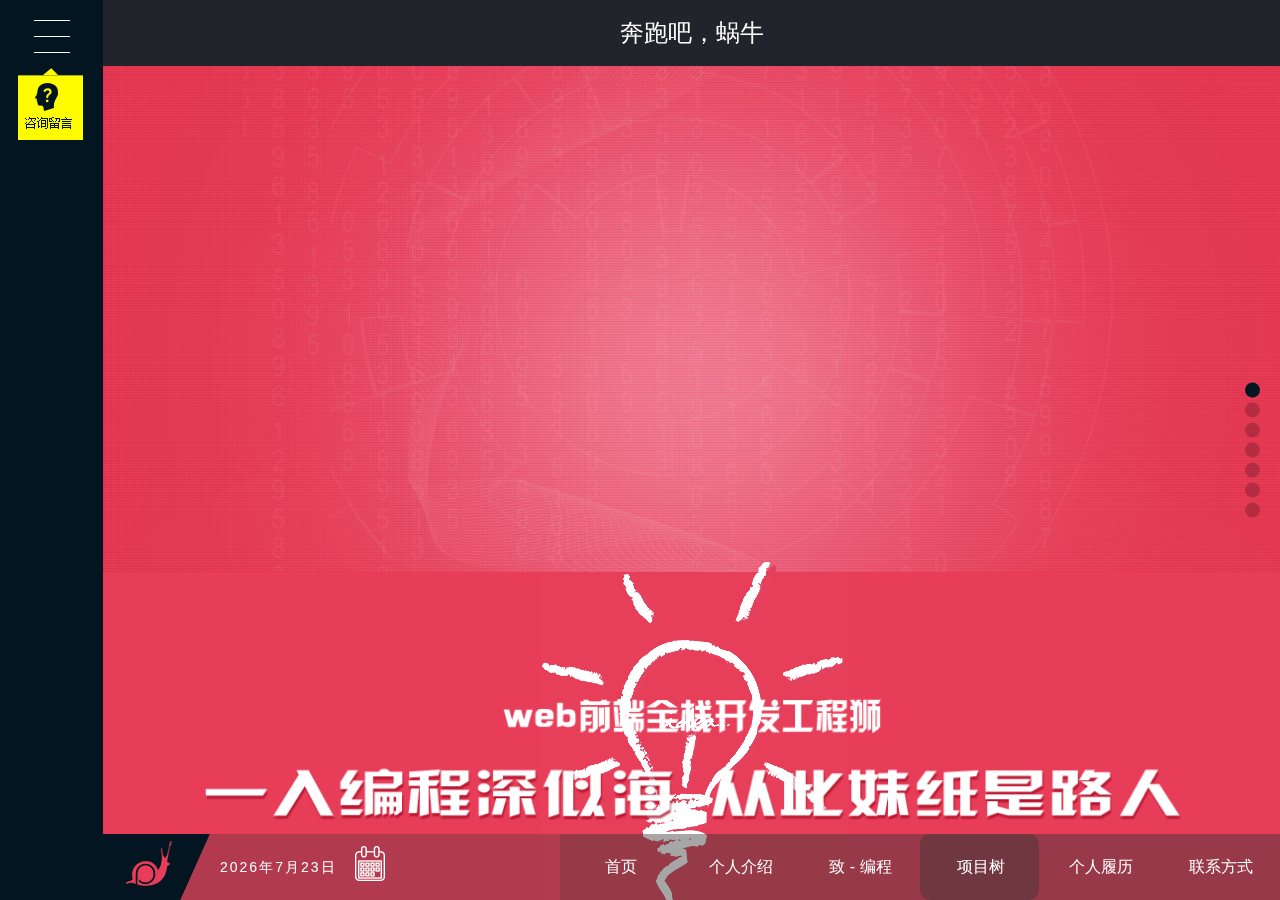
<file: mobile.html>
<!DOCTYPE html>
<html lang="en">

	<head>
		<meta charset="UTF-8">
		<title>mobile</title>
		<!-- Link Swiper's CSS -->
		<link rel="stylesheet" href="css/swiper.min.css">
        <link rel="stylesheet" type="text/css" href="css/base.css">
		<link rel="stylesheet" type="text/css" href="css/common.css">
		<link rel="stylesheet" type="text/css" href="css/mobile.css">
	</head>

	<body>

		<!-- swiper左边固定fixed -->
		<div id="indexLeft">
			<div class="indexLeftBr ma">
				<span></span>
				<span></span>
				<span></span>
			</div>
			<div class="indexLeftZx norepeat ma"></div>
		</div>
		<!-- swiper左边固定fixed  End -->
		<!-- swiper底端NAV -->
		<div id="footerNav">
			<div class="Logo">
				<a href=""><img src="img/logo.png"></a>
			</div>
			<div class="calendar">
				<span></span>
				<i class="norepeat"></i>
			</div>
			<ul class="clear" id="navSelect">
				<div id="navCurrent"></div>
                <li><a href="index.html">首页</a></li>
				<li><a href="dspInfor.html">个人介绍</a></li>
				<li><a href="video.html">致 - 编程</a></li>
				<li><a href="mobile.html">项目树</a></li>
				<li><a href="ad.html">个人履历</a></li>
				<li><a href="ours.html">联系方式</a></li>
			</ul>
		</div>
		<!-- swiper底端NAV End-->
		<div class="swiper-container">
			<div class="swiper-wrapper">

				<!-- 第一页 -->
				<div class="swiper-slide slide_One">
					<div class="slide_OneTop clear"><a class="cf" href="index.html">奔跑吧，蜗牛</a></div>
					<div class="slideBg clear">
						<img src="img/light.png" id="lights">
						<img src="img/lightsBottom.png" id="lightsBtm">
					</div>
				</div>

				<!-- 第二页 -->
				<div class="swiper-slide slide_Two">
					<div class="slide_TwoBox">
						<p class="dspInayA"><span>个人项目总计</span><strong class="dspInayB"> 300+ </strong><span>。案例特效</span><strong class="dspInayB">&nbsp;玩转乾坤&nbsp; </strong><span>。</span></p>
						<p class="dspInayA">包含，PC，移动，APP，游戏等。</p>
						<div class="dspInayC ma">
							<div class="dspInayC_icon1">
                                <ul class="dspInayC_icon2">
                                    <li></li>
                                    <li></li>
                                </ul>
                            </div>
							<div class="dspInayC_left">
								<i class="dspInayC_left1"></i>
								<i class="dspInayC_left2"></i>
								<i class="dspInayC_left3"></i>
							</div>
							<div class="dspInayC_center">
								<i class="dspInayC_center1"></i>
								<i class="dspInayC_center2"></i>
							</div>
							<div class="dspInayC_right">
								<i class="dspInayC_right1"></i>
								<i class="dspInayC_right2"></i>
								<i class="dspInayC_right3"></i>
							</div>
						</div>
					</div>
				</div>

				<!-- 第三页 -->
				<div class="swiper-slide slide_Three">
					<div class="slide_ThreeBox">
						<h2 class="dspAppA">PC项目</h2>
						<ul class="dspAppB">
							<li><a href="#"><i class="dspAppB-icon1">彩出未来</i></a></li>
							<li><a href="#"><i class="dspAppB-icon2">好星餐饮</i></a></li>
							<li><a href="#"><i class="dspAppB-icon3">珈禾科技</i></a></li>
							<li><a href="#"><i class="dspAppB-icon4">景盛国际</i></a></li>
							<li><a href="#"><i class="dspAppB-icon5">利嘉商圈</i></a></li>
							<li><a href="#"><i class="dspAppB-icon6">临沂商城</i></a></li>
							<li><a href="#"><i class="dspAppB-icon7">龙泉村</i></a></li>
							<li><a href="#"><i class="dspAppB-icon8">名众导游</i></a></li>
							<li><a href="#"><i class="dspAppB-icon9">若泰</i></a></li>
							<li><a href="#"><i class="dspAppB-icon10">红叶地毯</i></a></li>
							<li><a href="#"><i class="dspAppB-icon11">普达财务</i></a></li>
							<li><a href="#"><i class="dspAppB-icon12">赛诺金</i></a></li>
							<li><a href="#"><i class="dspAppB-icon13">唐亮套餐</i></a></li>
							<li><a href="#"><i class="dspAppB-icon14">天使在线</i></a></li>
							<li><a href="#"><i class="dspAppB-icon15">我和你</i></a></li>
							<li><a href="#"><i class="dspAppB-icon16">医疗中心</i></a></li>
							<li><a href="#"><i class="dspAppB-icon17">心连心</i></a></li>
							<li><a href="#"><i class="dspAppB-icon18">杭州重机</i></a></li>
							<li><a href="#"><i class="dspAppB-icon19">猫眼网络</i></a></li>
							<li><a href="#"><i class="dspAppB-icon20">速普母婴</i></a></li>
							<li><a href="#"><i class="dspAppB-icon21">美色商城</i></a></li>
							<li><a href="#"><i class="dspAppB-icon22">智邦国际</i></a></li>
							<li><a href="#"><i class="dspAppB-icon23">做饭网</i></a></li>
							<li><a href="#"><i class="dspAppB-icon24">京连创新</i></a></li>
							<li><a href="#"><i class="dspAppB-icon25">创奇教育</i></a></li>
							<li><a href="#"><i class="dspAppB-icon26">灵动创想</i></a></li>
							<li><a href="#"><i class="dspAppB-icon27"></i></a></li>
						</ul>
					</div>
				</div>

				<!-- 第四页 -->
				<div class="swiper-slide slide_Four">
					<div class="slide_FourBox">
						<h2 class="dspAppA">后台管理系统</h2>
						<div class="dspAppkk">
							<a href="#">
								<div class="front">
									<i class="dspAppkk_icon1">数字化安全<br>管理系统</i>
									<span><em>查看项目</em></span>
								</div>
							</a>
						</div>
						<div class="dspAppkk">
							<a href="#">
								<div class="front">
									<i class="dspAppkk_icon2">珈禾宏业综合<br>管理系统</i>
									<span><em>查看项目</em></span>
								</div>
							</a>
						</div>
						<div class="dspAppkk">
							<a href="#">
								<div class="front">
									<i class="dspAppkk_icon3">民航预先飞行<br>计划管理系统</i>
									<span><em>查看项目</em></span>
								</div>
							</a>
						</div>
						<div class="dspAppkk">
							<a href="#">
								<div class="front">
									<i class="dspAppkk_icon4">珈禾宏业综合<br>管理系统</i>
									<span><em>查看项目</em></span>
								</div>
							</a>
						</div>
						<div class="dspAppkk">
							<a href="#">
								<div class="front">
									<i class="dspAppkk_icon5">京能系统</i>
									<span class="front_hg"><em>查看项目</em></span>
								</div>
							</a>
						</div>
						<div class="dspAppkk">
							<a href="#">
								<div class="front">
									<i class="dspAppkk_icon6">珈禾宏业</i>
									<span><em>查看项目</em></span>
								</div>
							</a>
						</div>
					</div>
				</div>

				<!-- 第五页 -->
				<div class="swiper-slide slide_Five">
					<div class="slide_FiveBox">
						<h2 class="dspAppA">移动端</h2>
						<ul class="dspPosn">
							<li class="dspPosnA">
								<em>查看项目</em>
							</li>
							<li class="dspPosnB">
								<em>查看项目</em>
							</li>
							<li class="dspPosnC">
								<em>查看项目</em>
							</li>
						</ul>
					</div>
				</div>

				<!-- 第六页 -->
				<div class="swiper-slide slide_Six">
                    <div class="slide_FiveBox">
                        <h2 class="dspAppA">APP</h2>
                        <ul class="dspPosn">
                            <li class="dspPosnD">
                                <em>查看项目</em>
                            </li>
                            <li class="dspPosnE">
                                <em>查看项目</em>
                            </li>
                            <li class="dspPosnF">
                                <em>查看项目</em>
                            </li>
                        </ul>
                    </div>

				</div>

                <!-- 第七页 -->
                <div class="swiper-slide slide_Seven">
                    <div class="slidefter">
                        <p>天行健，君子以自强不息。地势坤，君子以厚德载物。</p>
                    </div>
                </div>

			</div>
			<div class="swiper-pagination"></div>

		</div>

		<script type="text/javascript" src="js/jquery-3.1.1.min.js"></script>
		<script type="text/javascript" src="js/swiper.min.js"></script>
		<script type="text/javascript" src="js/mobile.js"></script>
	</body>

</html>
</file>
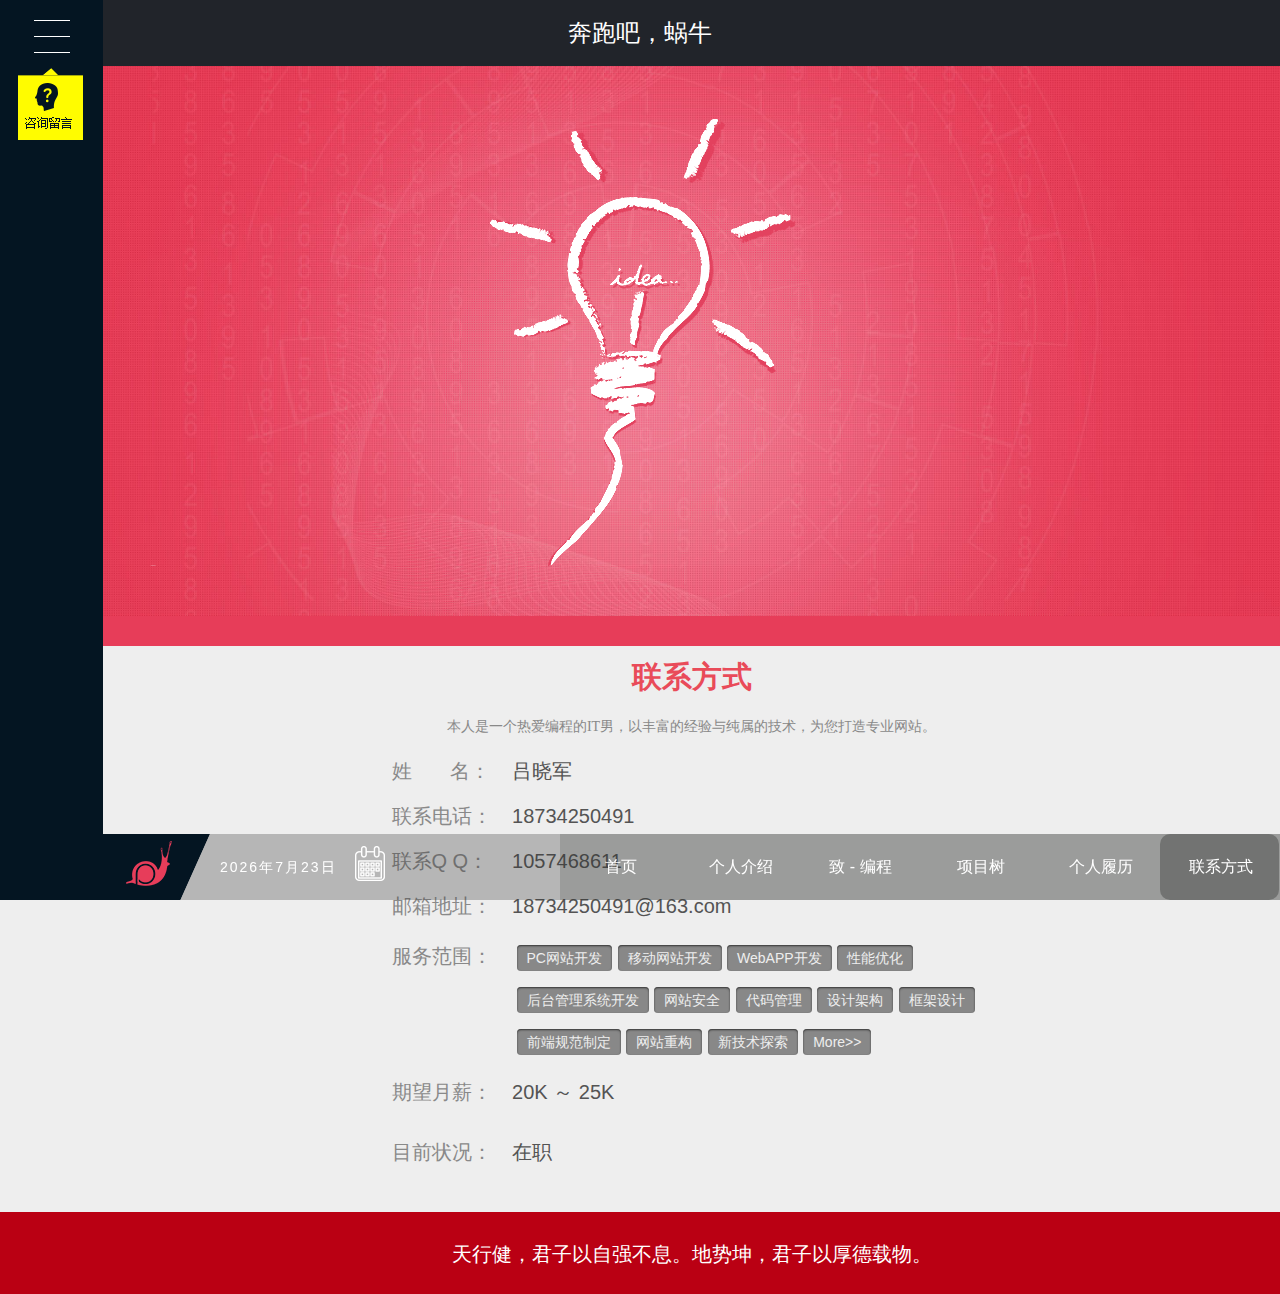
<file: ours.html>
<!doctype html>
<html lang="en">

	<head>
		<meta charset="UTF-8">
		<title>ours</title>
        <link rel="stylesheet" type="text/css" href="css/base.css">
		<link rel="stylesheet" type="text/css" href="css/common.css">
		<link rel="stylesheet" type="text/css" href="css/ours.css">
	</head>

	<body>

		<!-- swiper左边固定fixed -->
		<div id="indexLeft">
			<div class="indexLeftBr ma">
				<span></span>
				<span></span>
				<span></span>
			</div>
			<div class="indexLeftZx norepeat ma"></div>
		</div>
		<!-- swiper左边固定fixed  End -->
		<!-- swiper底端NAV -->
		<div id="footerNav">
			<div class="Logo">
				<a href=""><img src="img/logo.png"></a>
			</div>
			<div class="calendar">
				<span></span>
				<i class="norepeat"></i>
			</div>
			<ul class="clear" id="navSelect">
				<div id="navCurrent"></div>
                <li><a href="index.html">首页</a></li>
				<li><a href="dspInfor.html">个人介绍</a></li>
				<li><a href="video.html">致 - 编程</a></li>
				<li><a href="mobile.html">项目树</a></li>
				<li><a href="ad.html">个人履历</a></li>
				<li><a href="ours.html">联系方式</a></li>
			</ul>
		</div>
		<!-- swiper底端NAV End-->

		<!-- 第一页 -->
		<div class="slide_One clear">
			<div class="slide_OneTop clear"><a class="cf" href="index.html">奔跑吧，蜗牛</a></div>
			<div class="slideBg clear">
				<img src="img/light.png" id="lights">
				<img src="img/lightsBottom.png" id="lightsBtm">
			</div>
		</div>

		<div class="main-con">
			<div class="main-bt">联系方式</div>
			<div class="main-yq">本人是一个热爱编程的IT男，以丰富的经验与纯属的技术，为您打造专业网站。</div>
			<form id="biaodan">
				<div class="input1">
                    <span class="span">姓&nbsp;&nbsp;&nbsp;&nbsp;&nbsp;&nbsp;&nbsp;名：</span>
					<input type="text" class="inp" value="吕晓军" disabled>
				</div>
				<div class="input1">
                    <span class="span">联系电话：</span>
					<input type="text" class="inp" value="18734250491" disabled>
				</div>
                <div class="input1">
                    <span class="span">联系Q&nbsp;Q：</span>
                    <input type="text" class="inp" value="1057468611" disabled>
                </div>
				<div class="input1">
                    <span class="span">邮箱地址：</span>
					<input type="text" class="inp" value="18734250491@163.com" disabled>
				</div>
				<div class="input2">
                    <span class="span" style="float: left">服务范围：</span>
					<p class="inputP">
                        <label name="ad" style="margin-left:0px;">PC网站开发</label>
                        <label name="ad" style="margin-left:0px;">移动网站开发</label>
                        <label name="ad" style="margin-left:0px;">WebAPP开发</label>
                        <label name="ad" style="margin-left:0px;">性能优化</label>
                        <label name="ad" style="margin-left:0px;">后台管理系统开发</label>
                        <label name="ad" style="margin-left:0px;">网站安全</label>
                        <label name="ad" style="margin-left:0px;">代码管理</label>
                        <label name="ad" style="margin-left:0px;">设计架构</label>
                        <label name="ad" style="margin-left:0px;">框架设计</label>
                        <label name="ad" style="margin-left:0px;">前端规范制定</label>
                        <label name="ad" style="margin-left:0px;">网站重构</label>
                        <label name="ad" style="margin-left:0px;">新技术探索</label>
                        <label name="ad" style="margin-left:0px;">More>></label>
                    </p>
				</div>
				<div class="yuji">
                    <span class="span">期望月薪：</span>
                    <input type="text" class="inp" value="20K ～ 25K" disabled>
				</div>
                <div class="yuji">
                    <span class="span">目前状况：</span>
                    <input type="text" class="inp" value="在职" disabled>
                </div>
			</form>
		</div>

		<div class="slidefter">
			<p>天行健，君子以自强不息。地势坤，君子以厚德载物。</p>
		</div>

		<script type="text/javascript" src="js/jquery-3.1.1.min.js"></script>
		<script type="text/javascript" src="js/ours.js"></script>
	</body>

</html>
</file>
<file: css/base.css>
@charset "utf-8";
/* CSS Document */
html,body,div,ul,ol,dl,dt,dd,li,p,span , strong,h1,h2,h3,h4,h5,img,table,tr,td,em,i,a,form,input,select,textarea{ margin:0; padding:0; border:0;}
a{ text-decoration:none; }
img{max-width: 100%;}
address, caption, cite, code, dfn, th, var { font-style:normal; font-weight:normal; }
body{ font-size:14px; font-family:"Helvetica Neue",Helvetica,Arial,sans-serif; }
input{ outline:none;}
button{ cursor:pointer;}
button:focus{outline:none;}
input::-moz-focus-inner { border:none; padding:0; }
input[type="text"], input[type="password"], textarea { outline-style:none; -webkit-appearance:none; }
textarea { resize:none; }
table { border-collapse:collapse; table-layout:fixed;}
ul , li{ list-style:none;}

button::-moz-focus-inner {
    border:0;
    padding:0;
}
/*伪类*/
:focus {
    outline: none;
}
/*html5*/
article,aside,dialog,footer,header,section,footer,nav,figure,menu{display:block}

button::-moz-focus-inner {
    border:0;
    padding:0;
}
/*html5 IE87*/
.placeholder{ 
	position:absolute;
	left:50px;
	top:13px;
	color:#999;
}

/*html5*/
article,aside,dialog,footer,header,section,footer,nav,figure,menu{display:block}

button::-moz-focus-inner {
    border:0;
    padding:0;
}
.text_over{
    overflow: hidden; /*自动隐藏文字*/
    text-overflow: ellipsis;/*文字隐藏后添加省略号*/
    white-space: nowrap;/*强制不换行*/
}

/*图标*/
.action-buttons a {
    margin: 0 5px;
    display: inline-block;
    opacity: .85;
    -webkit-transition: all .1s;
    transition: all .1s;
}
.action-buttons a:hover {
    -moz-transform: scale(1.2);
    -webkit-transform: scale(1.2);
    -o-transform: scale(1.2);
    -ms-transform: scale(1.2);
    transform: scale(1.2);
    opacity: 1;
}
.dark {
    color:#333!important
}
.white {
    color:#fff!important
}
.red {
    color:#dd5a43!important
}
.light-red {
    color:#f77!important
}
.blue {
    color:#478fca!important
}
.light-blue {
    color:#93cbf9!important
}
.green {
    color:#69aa46!important
}
.light-green {
    color:#b0d877!important
}
.orange {
    color:#ff892a!important
}
.light-orange {
    color:#fcac6f!important
}
.orange2 {
    color:#feb902!important
}
.purple {
    color:#a069c3!important
}
.pink {
    color:#c6699f!important
}
.pink2 {
    color:#d6487e!important
}
.brown {
    color:#a52a2a!important
}
.grey {
    color:#777!important
}
.light-grey {
    color:#bbb!important
}
.scale {
    margin: 0 5px !important;
    display: inline-block;
    opacity: .85;
    -webkit-transition: all .1s;
    transition: all .1s;
}
.scale:hover {
    -moz-transform: scale(1.2);
    -webkit-transform: scale(1.2);
    -o-transform: scale(1.2);
    -ms-transform: scale(1.2);
    transform: scale(1.2);
    opacity: 1;
}
/*图标*/

/*错误信息*/
.errorMessage{
    max-width:100px;
    background: #f00;
    font-size: 12px;
    color: #FFFFFF;
    position: absolute;
    z-index: 29;
    padding: 5px 10px;
    left: 100px;
    top: 100px;
    border-radius: 4px;
    box-shadow: 1px 1px 3px #999;
    animation: key .2s linear forwards;

}
@keyframes key {
    from { transform:scale(0) }
    to {transform:scale(1)}
}
.errorMessage:after{
    content: "";
    display: block;
    position: absolute;
    width: 9px;
    height: 9px;
    left: -9px;
    top: 4px;
    background: url("img/ico36.png") no-repeat;
}
/*错误信息*/

.clear:after{ content:""; display:block; clear:both;}
.clear{ zoom:1;}

/* 
	A  
*/

/* 
	B  
*/
.bd0{ 
	border:0;
}
.bgn{ 
	background:none;
}
.bgf{ 
	background-color:#fff;
}
.bottom0{ 
	bottom:0;
}
.bottom10{ 
	bottom:10px;
}
.bottom20{ 
	bottom:20px;
}
.bs{ 
	box-sizing:border-box;
}

/* 
	C  
*/
.cf{ 
	color:#fff;
}
.c0{ 
	color:#000;
}
.c3{ 
	color:#333;
}
.c6{ 
	color:#666;
}
.c9{ 
	color:#999;
}
.cp{ 
	cursor:pointer;
}
.cm{ 
	cursor:move;
}
.ch{ 
	cursor:help;
}
.cw{ 
	cursor:wait;
}
.ct{ 
	cursor:text;
}
.cr_w{ 
	cursor:w-resize;/*水平拉伸*/
}
.cr_s{ 
	cursor:s-resize;/*垂直拉伸*/
}
.cr_ne{ 
	cursor:ne-resize;/*斜向上拉伸*/
}
.cr_nw{ 
	cursor:nw-resize;/*斜向下拉伸*/
}

/* 
	D  
*/
.d_none{ 
	display:none;
}
.d_block{ 
	display:block;
}
.d_il{ 
	display:inline;
}
.d_ilb{ 
	display:inline-block;
}

/* 
	E  
*/

/* 
	F  
*/
.f0{
    font-size: 0px;
}
.f12{ 
	font-size:12px;
}
.f14{ 
	font-size:14px;
}
.f16{ 
	font-size:16px;
}
.f18{ 
	font-size:18px;
}
.f20{ 
	font-size:20px;
}
.f30{ 
	font-size:30px;
}
.f40{ 
	font-size:40px;
}
.fn{ 
	font-style:normal;
}
.fi{ 
	font-style:italic;/*斜体*/
}
.fb{ 
	font-weight:bold;
}
.fs{ 
	font-variant:small-caps;/*英文大写*/
}
.fl{ 
	float:left;
}
.fr{ 
	float:right;
}

/* 
	G  
*/

/* 
	H  
*/
.ha{ 
	height:auto;
}
.h100{ 
	height:100%;
}

/* 
	I  
*/


/* 
	J  
*/


/* 
	K  
*/


/* 
	L  
*/
.lh20{ 
	line-height:20px;
}
.lh22{ 
	line-height:22px;
}
.lh24{ 
	line-height:24px;
}
.lh26{ 
	line-height:26px;
}
.lh28{ 
	line-height:28px;
}
.lh30{ 
	line-height:30px;
}
.lh32{ 
	line-height:32px;
}
.lh34{ 
	line-height:34px;
}
.lh36{ 
	line-height:36px;
}
.lh38{ 
	line-height:38px;
}
.lh40{ 
	line-height:40px;
}
.ls4{ 
	letter-spacing:4px;
}
.ls6{ 
	letter-spacing:6px;
}
.ls8{ 
	letter-spacing:8px;
}
.ls10{ 
	letter-spacing:10px;
}
.left0{ 
	left:0;
}
.left10{ 
	left:10px;
}
.left20{
	left:20px;
}


/* 
	M  
*/
.m0{ 
	margin:0 !important;
}
.ma{ 
	margin:0 auto;
}
.mx5{ 
	margin:0 5px;
}
.mx10{ 
	margin:0 10px;
}
.mx15{ 
	margin:0 15px;
}
.mx20{ 
	margin:0 20px;
}
.my5{ 
	margin:5px 0;
}
.my10{ 
	margin:10px 0;
}
.my15{ 
	margin:15px 0;
}
.my20{ 
	margin:20px 0;
}
.mt5{ 
	margin-top:5px;
}
.mt10{ 
	margin-top:10px;
}
.mt15{ 
	margin-top:15px;
}
.mt20{ 
	margin-top:20px;
}
.mr5{ 
	margin-right:5px;
}
.mr10{ 
	margin-right:10px;
}
.mr15{ 
	margin-right:15px;
}
.mr20{ 
	margin-right:20px;
}
.mr25{ 
	margin-right:25px;
}
.mb5{ 
	margin-bottom:5px;
}
.mb10{ 
	margin-bottom:10px;
}
.mb15{ 
	margin-bottom:15px;
}
.mb20{ 
	margin-bottom:20px;
}
.ml5{ 
	margin-left:5px;
}
.ml10{ 
	margin-left:10px;
}
.ml15{
	margin-left:15px;
}
.ml20{ 
	margin-left:20px;
}
.mz5{ 
	margin:5px;
}
.mz10{ 
	margin:10px;
}
.mz15{ 
	margin:15px;
}
.mz20{ 
	margin:20px;
}

/* 
	N  
*/


/* 
	O  
*/
.oa{
    overflow: auto;
}
.oh{ 
	overflow:hidden;
}
.os{ 
	overflow:scroll;
}
.ox{ 
	overflow-x:scroll;
}
.oy{
	overflow-y:scroll;
}
.out_none{ 
	outline:none;
}

/* 
	P  
*/
.pr{ 
	position:relative;
}
.pa{ 
	position:absolute;
}
.ps{ 
	position:static;
}
.pf{ 
	position:fixed;
}
.p0{ 
	padding:0 !important;
}
.px5{ 
	padding:0 5px;
}
.px10{ 
	padding:0 10px;
}
.px15{ 
	padding:0 15px;
}
.px20{ 
	padding:0 20px;
}
.py5{ 
	padding:5px 0;
}
.py10{ 
	padding:10px 0;
}
.py15{ 
	padding:15px 0;
}
.py20{ 
	padding:20px 0;
}
.pz5{ 
	padding:5px;
}
.pz10{ 
	padding:10px;
}
.pz15{ 
	padding:15px;
}
.pz20{ 
	padding:20px;
}
.pt5{ 
	padding-top:5px;
}
.pt10{ 
	padding-top:10px;
}
.pt15{ 
	padding-top:15px;
}
.pt20{ 
	padding-top:20px;
}
.pr5{ 
	padding-right:5px;
}
.pr10{ 
	padding-right:10px;
}
.pr15{ 
	padding-right:15px;
}
.pr20{ 
	padding-right:20px;
}
.pb5{ 	
	padding-bottom:5px;
}
.pb10{ 	
	padding-bottom:10px;
}
.pb15{ 	
	padding-bottom:15px;
}
.pb20{ 	
	padding-bottom:20px;
}
.pl5{ 
	padding-left:5px;
}
.pl10{ 
	padding-left:10px;
}
.pl15{ 
	padding-left:15px;
}
.pl20{ 
	padding-left:20px;
}


/* 
	Q  
*/


/* 
	I  
*/


/* 
	T  
*/
.ti5{ 
	text-indent:5px;
}
.ti10{ 
	text-indent:10px;
}
.ti12{ 
	text-indent:12px;
}
.ti15{ 
	text-indent:15px;
}
.ti24{ 
	text-indent:24px;
}
.tl{ 
	text-align:left;	
}
.tc{ 
	text-align:center;
}
.tr{ 
	text-align:right;
}
.t0{ 
	top:0;
}
.t5{ 
	top:5px;
}
.t10{ 
	top:10px;
}
.t15{ 
	top:15px;
}
.t20{ 
	top:20px;
}
.trs1{
    transition: all .1s 0s;
}
.tt{
    text-transform: uppercase; /*转大写*/
}

/* 
	U  
*/


/* 
	V  
*/
.vh{ 
	visibility:hidden;
}
.vv{ 
	visibility:visible;
}
.vm{
    vertical-align: middle;
}


/* 
	W  
*/
.ws5{ 
	word-spacing:4px;
}
.ws6{ 
	word-spacing:6px;
}
.ws8{ 
	word-spacing:8px;
}
.ws10{ 
	word-spacing:10px;
}
.wb_n{ 
	word-break:normal;/*英文不换行*/
}
.wb_all{ 
	word-break:break-all;/*英文换行*/
}
.ws_n{
     white-space: nowrap/*文本不换行*/
 }
.ws_h{
    white-space: normal;/*文本换行*/
}
.wa{ 
	width:auto;
}
.w100{ 
	width:100%;
}



/* 
	X  
*/

/* 
	Y  
*/
.yh{
    font-family: "Microsoft YaHei", "微软雅黑", Arial;
}

/* 
	Z  
*/
</file>
<file: css/common.css>
/*初始化*/

html,
body {
	position: relative;
	height: 100%;
}
body {
	font-family: "Helvetica Neue",Helvetica,Arial,sans-serif;
	font-size: 14px;
	color: #000;
	margin: 0 auto;
	padding: 0;
	min-width: 1122px;
}
/*index_load 加载的样式 start*/
.index_load{ 
	background:#000;
	z-index:3;
}
.load_box{ 
	height:250px;
	width:100%;
	top:50%;
	margin-top:-156px;
    z-index:2;
}
.load_title{ 
	width:500px;
	height:40px;
}
.load_title:before{
    content: "";
    display: block;
    width:100px;
    height:3px;
    background:#fff;
    position:absolute;
    left:0px;
    top:19px;
    border-radius:10px;
}
.load_title:after{
    content: "";
    display: block;
    width:100px;
    height:3px;
    background:#fff;
    position:absolute;
    right:0px;
    top:19px;
    border-radius:10px;
}
.load_title p{ 
	color:#fff;
	font-size:36px;
	line-height:40px;
	padding:0 30px;
	z-index:1;
}
.load_text{ 
	margin-top:30px;
	font-size:28px;
	letter-spacing:8px;
}
.load_progress{ 
	width:100%;
	padding:2px 0;
	background:#fff;
	overflow:hidden;
    z-index:2;
}
.load_progress .load_line{ 
	height:4px;
	width:0%;
	background:#000;
}
/*index_load 加载的样式 end*/

/*index_body 主体的样式 start*/
.index_body{ 
	height:100%;
}
/*index_body 主体的样式 end*/

.norepeat {
	background: url(../img/allBg.png) no-repeat;
}
.clear:after {
	content: "";
	overflow: hidden;
	clear: both;
	height: 0;
	display: block;
}
/*公共部分*/

#indexLeft {
	width: 103px;
	background: #041522;
	position: fixed;
	left: 0;
	top: 0;
	z-index: 2;
}
#indexLeft .indexLeftBr {
	width: 36px;
	margin-top: 20px;
}
#indexLeft .indexLeftBr span {
	display: block;
	height: 15px;
	border-top: 1px solid white;
}
#indexLeft .indexLeftZx {
	width: 68px;
	height: 72px;
	background-position: 0 0;
}
#footerNav {
	width: 100%;
	left: 103px;
	height: 66px;
	line-height: 66px;
	overflow: hidden;
	z-index: 2;
	background: rgba(52, 54, 52, .3);
	position: fixed;
}
.Logo {
	float: left;
}
.calendar {
	width: 180px;
	float: left;
	margin: 0 0 0 10px;
	display: inline;
}
.calendar span {
	font-size: 14px;
	color: white;
	float: left;
	letter-spacing: 2px;
}
.calendar i {
	width: 30px;
	height: 35px;
	float: left;
	margin: 12px 0 0 18px;
	display: inline;
	background-position: 0 -74px;
}
#footerNav ul {
	width: 823px;
	float: right;
	font-size: 16px;
	color: #fff;
	position: relative;
	overflow: hidden;
}
#footerNav ul li {
	float: left;
	width: 119px;
	height: 66px;
	line-height: 66px;
	text-align: center;
	border-left: 1px solid transparent;
	background: rgba(52, 54, 52, .2);
	cursor: pointer;
	position: relative;
	z-index: 2;
}
#footerNav ul li a {
	width: 119px;
	height: 66px;
	display: block;
	color: #fff;
}
#navCurrent {
	width: 119px;
	height: 66px;
	background: rgba(52, 54, 52, .4);
	position: absolute;
	top: 0;
	left: 0px;
	border-radius: 10px;
	z-index: 1;
}
/*第一页*/

.slide_One {
	background: #e73d59;
	position: relative;
}
.slide_OneTop {
	width: 100%;
	height: 66px;
	line-height: 66px;
	text-align: center;
	font-size: 24px;
	color: #fff;
	background: #21242a;
}
.slide_OneTop>a{
    font-family: "sans-serif";
}
.swiper-container {
	width: 100%;
	height: 100%;
	float: right;
}
.swiper-wrapper {
	width: 100%;
	height: 100%;
	z-index: 1;
}
.swiper-slide {
	width: 100%;
	height: 100%;
	text-align: center;
	font-size: 18px;
}
.slideBg {
	width: 100%;
	height: 100%;
	float: right;
	background: url(../img/banner.jpg) no-repeat;
	background-size: 100%;
}
#lights {
	bottom: -447px;
	left: 50%;
	margin-left: -150px;
	position: absolute;
}
#lightsBtm {
	bottom: 80px;
	left: 50%;
	margin-left: -490px;
	position: absolute;
	width: 0px;
	float: left;
}
</file>
<file: css/index.css>
/*第二页*/

.slide_Two {
	background-color: #fff
}
.slide_TwoBox {
	width: 800px;
	height: 460px;
	overflow: hidden;
	position: absolute;
	top: 0;
	bottom: 0;
	left: 0;
	right: 0;
	margin: auto;
}
.slide_TwoBoxTop {
	width: 338px;
	height: 270px;
}
.slide_TwoBox .dspInforA {
	width: 158px;
	height: 123px;
	background-position: -328px 0px;
	opacity: 0;
	margin-left: -58px;
}
.slide_TwoBox .dspInforB {
	margin-top: 10px;
	font-size: 30px;
	font-weight: bold;
	color: #010101;
	opacity: 0;
	margin-left: -170px;
}
.slide_TwoBox .dspInforB a {
	color: #010101;
}
.slide_TwoBox .dspInforC {
	font-size: 12px;
	margin-top: 14px;
	color: #a1a1a1;
	margin-left: -360px;
	opacity: 0;
}
.slide_TwoBox .dspInforD {
	width: 150px;
	height: 45px;
	line-height: 45px;
	text-align: center;
	color: white;
	font-size: 20px;
	font-weight: bold;
	background-color: #e94b59;
	margin-top: 18px;
	margin-left: -170px;
	opacity: 0;
}
.slide_TwoBox .dspInforD a {
	color: white;
}
.slide_TwoBox .dspInforE {
	display: none;
	margin: 50px 0 0 0;
	background: url(../img/slide2bg.png) no-repeat center top;
	padding-top: 100px;
}
.slide_TwoBox .dspInforE dl {
	width: 130px;
	float: left;
	margin-left: 90px;
	display: inline;
}
.slide_TwoBox .dspInforE dl:last-child{
    margin-left: 70px;
}
.slide_TwoBox .dspInforE dl dd {
	text-align: center;
	font-size: 14px;
	line-height: 21px;
}
.slide_TwoBox .dspInforE dl dd strong {
	color: #272727;
	font-size: 16px;
}
.slide_TwoBox .dspInforE dl.dspInfor0 {
	margin-left: 35px;
    width: 108px;
}
.slide_TwoBox .dspInforE dl.dspInfor1 dt {
	width: 74px;
	margin: 6px 0 0 14px;
}
/*第三页*/

.slide_Three {
	background-color: #cb1e30;
}
.slide_ThreeBox {
	width: 800px;
	height: 540px;
	overflow: hidden;
	position: absolute;
	top: 0;
	bottom: 0;
	left: 0;
	right: 0;
	margin: auto;
}
.slide_ThreeBoxTop {
	width: 338px;
	height: auto;
}
.slide_ThreeBox .dspCaseA {
	width: 158px;
	height: 123px;
	background-position: -320px -134px;
	opacity: 0;
	margin-left: -58px;
}
.slide_ThreeBox .dspCaseB {
	margin-top: 10px;
	font-size: 30px;
	font-weight: bold;
	opacity: 0;
	margin-left: -170px;
	color: white;
}
.slide_ThreeBox .dspCaseB a {
	color: white;
}
.slide_ThreeBox .dspCaseC {
	font-size: 12px;
	margin-left: -360px;
	opacity: 0;
	color: white;
	margin-top: 4px;
}
.dspCaseD {
	width: 566px;
	height: 440px;
	color: white;
	margin-top: 14px;
	background: url(../img/banner3_2.png) no-repeat 110px 20px;
	position: relative;
	-webkit-animation: bounceInDown 1s .2s ease both;
	-moz-animation: bounceInDown 1s .2s ease both;
}
@-webkit-keyframes bounceInDown {
	0% {
		opacity: 0;
		-webkit-transform: translateY(-2000px)
	}
	60% {
		opacity: 1;
		-webkit-transform: translateY(30px)
	}
	80% {
		-webkit-transform: translateY(-10px)
	}
	100% {
		-webkit-transform: translateY(0)
	}
}
@-moz-keyframes bounceInDown {
	0% {
		opacity: 0;
		-moz-transform: translateY(-2000px)
	}
	60% {
		opacity: 1;
		-moz-transform: translateY(30px)
	}
	80% {
		-moz-transform: translateY(-10px)
	}
	100% {
		-moz-transform: translateY(0)
	}
}
.slide_ThreeBox ul li {
	position: absolute;
	font-size: 20px;
	color: white;
}
.slide_ThreeBox ul li.li1 {
	left: 60px;
	top: 20px;
	width: 0px;
	height: 30px;
	overflow: hidden;
}
.slide_ThreeBox ul li.li2 {
	right: -90px;
	top: 10px;
	width: 0px;
	height: 30px;
	overflow: hidden;
}
.slide_ThreeBox ul li.li3 {
	left: -7px;
	top: 148px;
	width: 0px;
	height: 30px;
	overflow: hidden;
}
.slide_ThreeBox ul li.li4 {
	width: 58px;
	height: 0px;
	left: 176px;
	top: 50px;
	background: url(../img/slide3_1.png) no-repeat center;
}
.slide_ThreeBox ul li.li5 {
	width: 14px;
	height: 0px;
	right: 166px;
	top: 40px;
	background: url(../img/slide3_2.png) no-repeat center;
}
.slide_ThreeBox ul li.li6 {
	width: 40px;
	height: 0px;
	left: 104px;
	top: 180px;
	background: url(../img/slide3_3.png) no-repeat center;
}
/*第四页*/

.slide_Four {
	background-color: white;
}
.slide_FourBox {
	width: 930px;
	height: 540px;
	overflow: hidden;
	position: absolute;
	top: 0;
	bottom: 0;
	left: 0;
	right: 0;
	margin: auto;
}
.slide_FourBoxTop {
	width: 410px;
	height: auto;
}
.slide_FourBox .dspAddA {
	width: 158px;
	height: 123px;
	background-position: -320px -264px;
	opacity: 0;
	margin-left: -58px;
}
.slide_FourBox .dspAddB {
	margin-top: 10px;
	font-size: 30px;
	font-weight: bold;
	opacity: 0;
	margin-left: -170px;
	color: #010101;
}
.slide_FourBox .dspAddB a {
	color: #010101;
}
.slide_FourBox .dspAddC {
	font-size: 12px;
	color: #a1a1a1;
	margin-left: -360px;
	opacity: 0;
	margin-top: 4px;
}
.slide_FourBox .dspAddD {
	width: 930px;
	height: 440px;
	padding-top: 58px;
	overflow: hidden;
}
.slide_FourBox .dspAddD div {
	float: left;
	height: 217px;
	line-height: 217px;
	font-size: 40px;
	color: black;
	display: none;
}
.slide_FourBox .dspAddD dl {
	width: 194px;
	height: 270px;
	float: left;
	background: url(../img/slide4bg.png) no-repeat top center;
	margin: 0 46px;
	display: inline;
	display: none;
}
.slide_FourBox .dspAddD dl dt {
	width: 194px;
	height: 217px;
	overflow: hidden;
}
.slide_FourBox .dspAddD dl dt span {
	display: block;
	margin-top: -330px;
}
.slide_FourBox .dspAddD dl dt span.dspAddimg1 {
	width: 182px;
	height: 130px;
	background-position: -108px 0;
}
.slide_FourBox .dspAddD dl dt span.dspAddimg2 {
	width: 78px;
	height: 123px;
	background-position: -108px -133px;
    margin-left: 56px;
}
.slide_FourBox .dspAddD dl dt span.dspAddimg3 {
	width: 102px;
	height: 95px;
	background-position: -191px -145px;
    margin-left: 40px;
}
.slide_FourBox .dspAddD dl dd {
	width: 194px;
	padding-top: 20px;
	opacity: 0;
	text-align: center;
	font-size: 20px;
	font-weight: bold;
}
.slide_FourBox .dspAddD dl dt span:hover {
	-webkit-animation: swing 1s .2s ease both infinite;
	-moz-animation: swing 1s .2s ease both infinite;
}
@-webkit-keyframes swing {
	20%, 40%, 60%, 80%, 100% {
		-webkit-transform-origin: top center
	}
	20% {
		-webkit-transform: rotate(5deg)
	}
	40% {
		-webkit-transform: rotate(-2deg)
	}
	60% {
		-webkit-transform: rotate(1deg)
	}
	80% {
		-webkit-transform: rotate(0deg)
	}
	100% {
		-webkit-transform: rotate(0deg)
	}
}
@-moz-keyframes swing {
	20%, 40%, 60%, 80%, 100% {
		-moz-transform-origin: top center
	}
	20% {
		-moz-transform: rotate(5deg)
	}
	40% {
		-moz-transform: rotate(-2deg)
	}
	60% {
		-moz-transform: rotate(1deg)
	}
	80% {
		-moz-transform: rotate(0deg)
	}
	100% {
		-moz-transform: rotate(0deg)
	}
}
/*第五页*/

.slide_Five {
	background-color: #cb1d2e;
}
.slide_FiveBox {
	width: 800px;
	height: 650px;
	overflow: hidden;
	position: absolute;
	top: 0;
	bottom: 0;
	left: 0;
	right: 0;
	margin: auto;
}
.slide_FiveBoxTop {
	width: 338px;
	height: auto;
}
.slide_FiveBox .dspTelA {
	width: 169px;
	height: 119px;
	background-position: -126px -264px;
	opacity: 0;
	margin: auto;
}
.slide_FiveBox .dspTelB {
	margin-top: 10px;
	font-size: 30px;
	font-weight: bold;
	opacity: 0;
	margin-left: -170px;
	color: white;
}
.slide_FiveBox .dspTelB a {
	color: white;
}
.slide_FiveBox .dspTelC {
	font-size: 12px;
	margin-left: -360px;
	opacity: 0;
	color: white;
	margin-top: 4px;
}
.slide_FiveBox .dspTelD {
	width: 630px;
	height: 400px;
	color: white;
	margin-top: 14px;
    position: absolute;
    bottom: 0px;
    left: 140px;
}
.slide_FiveBox .dspTelD .snail{
    left: -26px;
    top: -40px;
    z-index:3;
    transform-origin: center;
    transform: scale(0);
}
.slide_FiveBox .dspTelD .snail.snailTransition{
    transition: top 0.4s 0s;
    -webkit-animation: snailScale 0.6s .2s ease both;
    -moz-animation: snailScale 0.6s .2s ease both;
    animation: snailScale 0.6s .2s ease both;
}
@-webkit-keyframes snailScale {
    0% {
        transform: scale(0);
    }
    50% {
        transform: scale(1.1);
    }
    75% {
        transform: scale(0.9);
    }
    100% {
        transform: scale(1);
    }
}
@-moz-keyframes snailScale {
    0% {
        transform: scale(0);
    }
    50% {
        transform: scale(1.1);
    }
    75% {
        transform: scale(0.9);
    }
    100% {
        transform: scale(1);
    }
}
@keyframes snailScale {
    0% {
        transform: scale(0);
    }
    50% {
        transform: scale(1.1);
    }
    75% {
        transform: scale(0.9);
    }
    100% {
        transform: scale(1);
    }
}
.slide_FiveBox .dspTelD .snailshai{
    left: 24px;
    bottom: 91px;
    transform-origin: center;
    transform: scale(0);
    z-index: 2;
}
.slide_FiveBox .dspTelD .snailshai.snailshaiTransition{
    transition: opacity 0.4s 0s;
    -webkit-animation: snailScale 0.6s .2s ease both;
    -moz-animation: snailScale 0.6s .2s ease both;
    animation: snailScale 0.6s .2s ease both;
}
.slide_FiveBox .snail:hover.snailTransition{
    top:-55px;
}
.slide_FiveBox .snail:hover + .snailshaiTransition{
    opacity: 0.5;
}
.slide_FiveBox .dspTelD .dspTelDMob {
	left:0px;
    bottom: 40px;
	display: none;
}
.slide_FiveBox .dspTelD .dspTelDBubble {
	width: 278px;
	height: 175px;
	position: absolute;
	top: 0;
	left: 265px;
}
.slide_FiveBox .dspTelD .dspTelDBubble img {
	width: 0;
	height: 0;
	position: absolute;
	top: 113px;
	left: 18px;
	z-index: 1
}
.slide_FiveBox .dspTelD .dspTelDBubble span {
	display: block;
	line-height: 44px;
	font-size: 30px;
	color: white;
	opacity: 0;
	position: absolute;
	top: 56px;
	left: 130px;
	z-index: 2;
}
.slide_FiveBox .dspTelD ul {
	float: right;
	width: 268px;
	margin-top: 600px;
	opacity: 0;
}
.slide_FiveBox .dspTelD ul li {
	width: 300px;
	height: 40px;
	line-height: 40px;
}
.slide_FiveBox .dspTelD ul li span {
	display: block;
	float: left;
	width: 26px;
	height: 32px;
	background-position: -79px -2px;
}
.slide_FiveBox .dspTelD ul li p {
	width: 256px;
	float: right;
	text-align: left;
}
/*第六页*/

.slide_Six {
	background-color: white;
}
.slide_SixBox {
	width: 800px;
	height: 560px;
	overflow: hidden;
	position: absolute;
	top: 0;
	bottom: 0;
	left: 0;
	right: 0;
	margin: auto;
}
.slide_SixBoxTop {
	width: 338px;
	height: auto;
}
.slide_SixBox .dspAboutA {
	width: 169px;
	height: 119px;
	background-position: -327px 0;
	opacity: 0;
	margin-left: -58px;
}
.slide_SixBox .dspAboutB {
	margin-top: 10px;
	font-size: 30px;
	font-weight: bold;
	opacity: 0;
	margin-left: -170px;
	color: #010101;
}
.slide_SixBox .dspAboutC {
	font-size: 12px;
	margin-left: -360px;
	opacity: 0;
	color: #a1a1a1;
	margin-top: 4px;
}
.slide_SixBox .slidesixab {
	display: none;
}
#dspAboutD {
	margin-top: -30px;
	width: 787px;
	overflow: hidden;
	display: block;
	-webkit-animation: rotateInDownLeft 1s .2s ease both;
	-moz-animation: rotateInDownLeft 1s .2s ease both;
}
@-webkit-keyframes rotateInDownLeft {
	0% {
		-webkit-transform-origin: left bottom;
		-webkit-transform: rotate(-90deg);
		opacity: 0
	}
	100% {
		-webkit-transform-origin: left bottom;
		-webkit-transform: rotate(0);
		opacity: 1
	}
}
@-moz-keyframes rotateInDownLeft {
	0% {
		-moz-transform-origin: left bottom;
		-moz-transform: rotate(-90deg);
		opacity: 0
	}
	100% {
		-moz-transform-origin: left bottom;
		-moz-transform: rotate(0);
		opacity: 1
	}
}
/*第七页*/

.slide_Seven {
	background-color: #cb1d2e;
	position: relative;
}
.slide_SevenBox {
	width: 800px;
	height: 560px;
	overflow: hidden;
	position: absolute;
	top: 0;
	bottom: 0;
	left: 0;
	right: 0;
	margin: auto;
}
.slide_SevenBoxTop {
	width: 488px;
	height: auto;
}
.slide_SevenBox .dspZxA {
	width: 169px;
	height: 119px;
	background-position: -320px -133px;
	opacity: 0;
	margin-left: -58px;
}
.slide_SevenBox .dspZxB {
	margin-top: 10px;
	font-size: 30px;
	font-weight: bold;
	opacity: 0;
	margin-left: -170px;
	color: white;
}
.slide_SevenBox .dspZxC {
	font-size: 12px;
	margin-left: -360px;
	opacity: 0;
	color: white;
	margin-top: 4px;
}
.slide_SevenBox .dspZxD {
	margin-top: -30px;
	width: 787px;
	overflow: hidden;
	opacity: 0
}
.slide_SevenBox .dspZxD .dspZxDimg1 {
	margin: 105px 0 0 60px;
	float: left;
	display: inline;
}
.slide_SevenBox .dspZxD .dspZxDimg2 {
	float: left;
	margin: 45px 0 0 40px;
	display: inline;
	width: 254px;
	height: 258px;
	display: block;
}
.dspZxDimghover2:hover {
	-webkit-animation: swing 1s .2s ease both infinite;
	-moz-animation: swing 1s .2s ease both infinite;
}
@-webkit-keyframes swing {
	20%, 40%, 60%, 80%, 100% {
		-webkit-transform-origin: top center
	}
	20% {
		-webkit-transform: rotate(5deg)
	}
	40% {
		-webkit-transform: rotate(-2deg)
	}
	60% {
		-webkit-transform: rotate(1deg)
	}
	80% {
		-webkit-transform: rotate(0deg)
	}
	100% {
		-webkit-transform: rotate(0deg)
	}
}
@-moz-keyframes swing {
	20%, 40%, 60%, 80%, 100% {
		-moz-transform-origin: top center
	}
	20% {
		-moz-transform: rotate(5deg)
	}
	40% {
		-moz-transform: rotate(-2deg)
	}
	60% {
		-moz-transform: rotate(1deg)
	}
	80% {
		-moz-transform: rotate(0deg)
	}
	100% {
		-moz-transform: rotate(0deg)
	}
}
.slide_Seven .slidefter {
	position: absolute;
	bottom: 0;
	left: 0;
	text-align: center;
	height: 82px;
	background: #ba0013;
	width: 100%;
	color: white;
}
.slide_Seven .slidefter p {
	font-size: 20px;
	line-height: 25px;
	padding-top: 30px;
}
</file>
<file: jQueryBg/css/index_style.css>
body {margin:0 auto;overflow:hidden;}  

/*=============第一页=============*/	
.header{
	margin:0 auto;
	width:100%;
	height:640px;
	background-color:#000;
	position:relative;
	}
.header canvas {
	width:100%;height:auto/*默认全屏显示 可自己设置高度640px*/;
	display:inline-block;vertical-align:baseline
	position:absolute;
	z-index:-1;
	}
.header .canvaszz{  /*用来解决视频右键菜单，用于视频上面的遮罩层*/
	width:100%;
	background-image: url(img/in_top_bj.jpg);
	height:640px;
	position:absolute;
	z-index:10;
		filter:alpha(opacity=40);  
      	-moz-opacity:0.4;  
      	-khtml-opacity: 0.4;  
      	opacity: 0.4;
	}

.audio{ 
/*设置音乐显示位置*/
	width:45px;
	position:fixed;top:65px;left:94%;
	z-index:100;
	filter:alpha(opacity=30);  
      -moz-opacity:0.3;  
      -khtml-opacity: 0.3;  
      opacity: 0.3;
	}
.header .top_logo{
	background-image: url(img/top_logo.png);
	margin:0 auto;
	width:750px;
	height:200px;
	position:absolute;
	z-index:30;
	top:10px;
	left: 50%;
	margin-left: -390px;
	}	

.header .nav{
	width:804px;
	height:auto;
	position:absolute;
	z-index:30;
	top:420px;
	left: 50%;
	margin-left: -400px;
	}
.header .nav a.gv { 
	text-decoration:none; 
	background:url(img/nav_gv.png) repeat 0px 0px; 
	width: 130px; 
	height: 43px; 
	display: block; 
	text-align:center;		/*水平居中*/
	line-height:43px;  /*上下居中*/
	cursor:pointer;
	float:left;/*左浮动*/
	margin:8px 2px 8px 2px;
	font:18px/43px 'microsoft yahei'; color:#066197;
	}
.header .nav a.gv span {
	 display: none;
	 	
}
.header .nav a.gv:hover { 
	background: url(img/nav_gv.png) repeat 0px -43px; 
	color:#1d7eb8;
	-webkit-box-shadow: 0 0 6px #1d7eb8;
	transition-duration: 0.5s;
	}
	
.header	.topcn{
	width: 980px;
	top:200px;
	left: 50%;
	margin-left: -490px;
	position:absolute;
	z-index:20;

	}
</file>
<file: css/dspInfor.css>
/*第二页*/

.Infornorepeat {
	background: url(../img/dspInfor.png) no-repeat;
}
.Infor_Two {
	background: white;
}
.Infor_TwoBox {
	width: 1000px;
	height: 100%;
	position: relative;
	top: 0;
	left: 0;
	bottom: 0;
	right: 0;
	margin: auto;
    box-sizing: border-box;
    padding-top: 100px;
}
.Infor_Two .Infor_Twop {
	text-align: center;
	font-size: 25px;
	color: black;
	height: 66px;
	line-height: 66px;
}
.InforImg {
	position: absolute;
	height: 355px;
	top: 120px;
	left: 0;
	bottom: 0;
	right: 0;
	margin: auto;
}
.InforImg img {
	display: block;
	text-align: center;
	width: 0;
	height: 0;
	margin-top: 110px;
    margin: auto;
}
.Infor_Two dl {
	position: absolute;
	opacity: 0;
}
.Infor_Two dl dt {
	overflow: hidden;
	float: left;
}
.Infor_Two dl dt span {
	display: block;
}
.Infor_Two dl dt i {
	display: block;
	position: absolute;
}
.Infor_Two .Infor_Twodl1 {
	width: 60px;
	top: 10px;
	left: 10px;
}
.Infor_Two .Infor_Twodl1 dt {
	clear: both;
}
.Infor_Two .Infor_Twodl1 dt span {
	float: left;
	background: url("../img/playboox.png") no-repeat center;
	width: 60px;
	height: 60px;
}
.Infor_Two .Infor_Twodl1 dt i {
	background-position: -376px 0px;
	width: 24px;
	height: 25px;
    left: 66px;
    top: 38px;
}
.Infor_Two .Infor_Twodl1 dd {
	clear: both;
	height: 46px;
	line-height: 46px;
}
.Infor_Two .Infor_Twodl2 {
	width: 110px;
	top: 10px;
	left: 500px;
}
.Infor_Two .Infor_Twodl2 dt {
	float: left;
}
.Infor_Two .Infor_Twodl2 dt span {
	background:url("../img/football.png") no-repeat center;
	width: 60px;
	height: 60px;
}
.Infor_Two .Infor_Twodl2 dt i {
	background-position: -347px 0px;
	width: 24px;
	height: 25px;
	clear: both;
    left: 18px;
    bottom: -30px;
}
.Infor_Two .Infor_Twodl2 dd {
    height: 60px;
    line-height: 60px;
    float: left;
    width: 40px;
}
.Infor_Two .Infor_Twodl3 {
	width: 60px;
	top: 10px;
	left: 1000px;
}
.Infor_Two .Infor_Twodl3 dt {
	clear: both;
}
.Infor_Two .Infor_Twodl3 dt span {
	float: left;
    background: url("../img/outdoors.png") no-repeat center;
    width: 60px;
    height: 60px;
}
.Infor_Two .Infor_Twodl3 dt i {
    background-position: -347px 0px;
    width: 25px;
    height: 25px;
    top: 42px;
    left: -33px;
}
.Infor_Two .Infor_Twodl3 dd {
	clear: both;
	height: 46px;
	line-height: 46px;
}
.Infor_Two .Infor_Twodl4 {
	width: 100px;
	bottom: 10px;
	left: 1000px;
}
.Infor_Two .Infor_Twodl4 dt {
	clear: both;
}
.Infor_Two .Infor_Twodl4 dt span {
	float: left;
	width: 70px;
    height: 60px;
    background: url("../img/game.png") no-repeat center;
}
.Infor_Two .Infor_Twodl4 dt i {
    background-position: -347px 0px;
    width: 25px;
    height: 25px;
    left: -30px;
    top: 16px;
}
.Infor_Two .Infor_Twodl4 dd {
	clear: both;
	height: 46px;
    line-height: 32px;
    float: left;
}
.Infor_Two .Infor_Twodl5 {
	width: 60px;
	bottom: 0px;
	left: 400px;
}
.Infor_Two .Infor_Twodl5 dt {} .Infor_Two .Infor_Twodl5 dt span {
   width: 60px;
   height: 60px;
   background: url("../img/pet.png") no-repeat center;
}
.Infor_Two .Infor_Twodl5 dt i {
    background-position: -347px 0px;
    width: 25px;
    height: 25px;
    clear: both;
    left: 18px;
    top: -28px;
}
.Infor_Two .Infor_Twodl5 dd {

}
.Infor_Two .Infor_Twodl6 {
	width: 60px;
	top: 400px;
	left: 0px;
}
.Infor_Two .Infor_Twodl6 dt {
	clear: both;
	float: left;
}
.Infor_Two .Infor_Twodl6 dt span {
	background: url("../img/riding.png") no-repeat center;
	width: 60px;
	height: 60px;
	float: left;
}
.Infor_Two .Infor_Twodl6 dt i {
    background-position: -347px 0px;
	width: 24px;
	height: 25px;
    right: -30px;
    top: 0px;
}
.Infor_Two .Infor_Twodl6 dd {
	height: 40px;
	line-height: 40px;
}
/*第三页*/

.Infor_Three {
	background-color: #f2f0f0;
}
.Infor_ThreeBox {
	width: 1000px;
    padding-top: 100px;
}
.Infor_ThreeBox h2 {
	height: 64px;
	line-height: 64px;
	text-align: center;
	font-size: 30px;
	font-weight: bold;
	color: #e94b59;
}
.Infor_ThreeDiv {
	width: 1000px;
	height: 100%;
	margin-top: 20px;
	position: relative;
}
.Infor_Threeimg0 {
	display: none;
}
.Infor_Threeimg0sl {
	display: block;
	margin-top: 210px;
	-webkit-animation: bounceInDown 1s .2s ease both;
	-moz-animation: bounceInDown 1s .2s ease both;
}
@-webkit-keyframes bounceInDown {
	0% {
		opacity: 0;
		-webkit-transform: translateY(-2000px)
	}
	60% {
		opacity: 1;
		-webkit-transform: translateY(30px)
	}
	80% {
		-webkit-transform: translateY(-10px)
	}
	100% {
		-webkit-transform: translateY(0)
	}
}
@-moz-keyframes bounceInDown {
	0% {
		opacity: 0;
		-moz-transform: translateY(-2000px)
	}
	60% {
		opacity: 1;
		-moz-transform: translateY(30px)
	}
	80% {
		-moz-transform: translateY(-10px)
	}
	100% {
		-moz-transform: translateY(0)
	}
}
.Infor_Threep1 {
	width: 180px;
	height: 40px;
	background-position: 0px -258px;
	position: absolute;
	top: 324px;
	left: 258px;
	opacity: 0
}
.Infor_Threep2 {
	width: 260px;
	height: 20px;
	background-position: 0px -192px;
	position: absolute;
	top: 263px;
	left: 170px;
	opacity: 0
}
.Infor_Threep3 {
	width: 167px;
	height: 82px;
	background-position: 0px -111px;
	position: absolute;
	top: 146px;
	left: 280px;
	opacity: 0
}
.Infor_Threep4 {
	width: 17px;
	height: 65px;
	background-position: 0px -345px;
	position: absolute;
	top: 133px;
	left: 490px;
	opacity: 0
}
.Infor_Threep5 {
	width: 167px;
	height: 81px;
	background-position: -129px -402px;
	position: absolute;
	top: 145px;
	left: 555px;
	opacity: 0
}
.Infor_Threep6 {
	width: 258px;
	height: 18px;
	background-position: -304px -172px;
	position: absolute;
	top: 264px;
	left: 575px;
	opacity: 0
}
.Infor_Threep7 {
	width: 180px;
	height: 42px;
	background-position: 0px -305px;
	position: absolute;
	top: 312px;
	left: 560px;
	opacity: 0
}
.Infor_Threeimger {
	width: 117px;
	height: 115px;
	position: absolute;
	display: none;
}
.Infor_Threeimg1 {
	top: 306px;
	left: 139px;
}
.Infor_Threeimg2 {
	top: 215px;
	left: 45px;
}
.Infor_Threeimg3 {
	top: 70px;
	left: 153px;
}
.Infor_Threeimg4 {
	top: 6px;
	left: 436px;
}
.Infor_Threeimg5 {
	top: 62px;
	left: 730px;
}
.Infor_Threeimg6 {
	top: 214px;
	left: 843px;
}
.Infor_Threeimg7 {
	top: 300px;
	left: 750px;
}
.Infor_ThreeimgY {
	display: block;
	-webkit-animation: rotateIn 1s .2s ease both;
	-moz-animation: rotateIn 1s .2s ease both;
}
@-webkit-keyframes rotateIn {
	0% {
		-webkit-transform-origin: center center;
		-webkit-transform: rotate(-200deg);
		opacity: 0
	}
	100% {
		-webkit-transform-origin: center center;
		-webkit-transform: rotate(0);
		opacity: 1
	}
}
@-moz-keyframes rotateIn {
	0% {
		-moz-transform-origin: center center;
		-moz-transform: rotate(-200deg);
		opacity: 0
	}
	100% {
		-moz-transform-origin: center center;
		-moz-transform: rotate(0);
		opacity: 1
	}
}
.Infor_ThreeimgS {
	display: block;
	width: 115px;
	height: 115px;
	-webkit-animation: swing 1s .2s ease both;
	-moz-animation: swing 1s .2s ease both;
}
@-webkit-keyframes swing {
	20%, 40%, 60%, 80%, 100% {
		-webkit-transform-origin: top center
	}
	20% {
		-webkit-transform: rotate(15deg)
	}
	40% {
		-webkit-transform: rotate(-10deg)
	}
	60% {
		-webkit-transform: rotate(5deg)
	}
	80% {
		-webkit-transform: rotate(-5deg)
	}
	100% {
		-webkit-transform: rotate(0deg)
	}
}
@-moz-keyframes swing {
	20%, 40%, 60%, 80%, 100% {
		-moz-transform-origin: top center
	}
	20% {
		-moz-transform: rotate(15deg)
	}
	40% {
		-moz-transform: rotate(-10deg)
	}
	60% {
		-moz-transform: rotate(5deg)
	}
	80% {
		-moz-transform: rotate(-5deg)
	}
	100% {
		-moz-transform: rotate(0deg)
	}
}
/*第四页*/

.Infor_Four {
	background: #f2f0f0;
}
.Infor_FourBox {
	width: 1030px;
	margin-top: 10%;
}
.Infor_FourBoxTop {
	width: 550px;
}
.Infor_FourBoxTop div {
	display: none;
	width: 252px;
	height: 120px;
	background-position: -304px -223px;
	float: left;
	margin: 0 0 22px 22px;
}
#Infor_FourBoxs {
	display: block;
	-webkit-animation: rotateInDownLeft 1s .2s ease both;
	-moz-animation: rotateInDownLeft 1s .2s ease both;
}
@-webkit-keyframes rotateInDownLeft {
	0% {
		-webkit-transform-origin: left bottom;
		-webkit-transform: rotate(-90deg);
		opacity: 0
	}
	100% {
		-webkit-transform-origin: left bottom;
		-webkit-transform: rotate(0);
		opacity: 1
	}
}
@-moz-keyframes rotateInDownLeft {
	0% {
		-moz-transform-origin: left bottom;
		-moz-transform: rotate(-90deg);
		opacity: 0
	}
	100% {
		-moz-transform-origin: left bottom;
		-moz-transform: rotate(0);
		opacity: 1
	}
}
.Infor_FourBoxTop div ul {
	width: 210px;
	margin: 28px 0 0 20px;
}
.Infor_FourBoxTop div ul li {
	padding: 0 18px;
	float: left;
	background: white;
	font-size: 14px;
	text-align: center;
	line-height: 31px;
	height: 31px;
	overflow: hidden;
	margin: 1px 0 0 1px;
}
.Infor_Fourbtm1 {
	width: 0px;
	margin-left: 520px;
	height: 60px;
	background: url(../img/inforjt.png) no-repeat;
}
.Infor_Fourbtm2 {
	background: #75a635;
	width: 130px;
	height: 55px;
	float: left;
	margin-top: 14px;
	font-size: 14px;
	line-height: 22px;
	color: white;
	padding-top: 10px;
	display: none;
}
.Infor_Fourbtm3 {
	float: left;
	margin: 36px 0 0 10px;
	width: 0px;
	height: 18px;
	background-position: -302px -153px;
}
.Infor_Fourbtm4 {
	background: #75a635;
	width: 225px;
	height: 55px;
	float: left;
	margin: 14px 0 0 10px;
	font-size: 14px;
	line-height: 22px;
	color: white;
	padding: 10px 10px 0;
	display: none;
}
.Infor_Fourbtm5 {
	float: left;
	margin: 36px 0 0 10px;
	width: 0;
	height: 18px;
	background-position: -305px -190px;
}
.Infor_Fourbtm6 {
	background: #c42101;
	width: 152px;
	height: 55px;
	float: left;
	margin: 14px 0 0 10px;
	font-size: 14px;
	line-height: 22px;
	color: white;
	padding: 10px 15px 0;
	display: none;
}
.Infor_Fourbtmer {
	display: block;
	-webkit-animation: fadeInUp 1s .2s ease both;
	-moz-animation: fadeInUp 1s .2s ease both;
}
@-webkit-keyframes fadeInUp {
	0% {
		opacity: 0;
		-webkit-transform: translateY(20px)
	}
	100% {
		opacity: 1;
		-webkit-transform: translateY(0)
	}
}
@-moz-keyframes fadeInUp {
	0% {
		opacity: 0;
		-moz-transform: translateY(20px)
	}
	100% {
		opacity: 1;
		-moz-transform: translateY(0)
	}
}
.Infor_Twodt {
	-webkit-animation: pulse 1s .2s ease both infinite;
	-moz-animation: pulse 1s .2s ease both infinite;
}
@-webkit-keyframes pulse {
	0% {
		-webkit-transform: scale(1)
	}
	50% {
		-webkit-transform: scale(1.1)
	}
	100% {
		-webkit-transform: scale(1)
	}
}
@-moz-keyframes pulse {
	0% {
		-moz-transform: scale(1)
	}
	50% {
		-moz-transform: scale(1.1)
	}
	100% {
		-moz-transform: scale(1)
	}
}
/*第五页*/

.Infor_Five {
	background: white;
}
.Infor_Five h2 {
	margin-top: 6%;
	font-size: 25px;
	font-weight: bold;
}
.Infor_Fivep0 {
	height: 36px;
	line-height: 36px;
}
.Infor_FiveDiv {
	width: 1000px;
	position: relative;
}
.Infor_Fivebg {
	width: 0px;
	height: 218px;
	background-position: 0 -493px;
	margin-top: 93px;
	margin-left: 80px;
}
.Infor_Fivebg1 {
	position: absolute;
	left: 100px;
	top: -19px;
	width: 323px;
}
.Infor_Fivebg1 span {
	opacity: 0;
	width: 60px;
	height: 45px;
	background-position: -434px 0;
	float: left;
}
.Infor_Fivebg1 div {
	width: 250px;
	height: 0;
	overflow: hidden;
	float: left;
	margin-left: 10px;
	color: #0080c8;
}
.Infor_Fivebg1 div p {
	text-align: left;
	font-size: 14px;
	font-weight: bold;
	line-height: 25px;
}
.Infor_Fivebg1 div p strong {
	font-size: 16px;
	font-weight: bold;
}
.Infor_Fivebg1 div ul li {
	float: left;
	line-height: 25px;
	font-size: 12px;
	padding-right: 18px;
	font-size: 14px;
}
.Infor_Fivespan1 {
	opacity: 1;
	-webkit-animation: fadeInLeft 1s .2s ease both;
	-moz-animation: fadeInLeft 1s .2s ease both;
}
@-webkit-keyframes fadeInLeft {
	0% {
		opacity: 0;
		-webkit-transform: translateX(-20px)
	}
	100% {
		opacity: 1;
		-webkit-transform: translateX(0)
	}
}
@-moz-keyframes fadeInLeft {
	0% {
		opacity: 0;
		-moz-transform: translateX(-20px)
	}
	100% {
		opacity: 1;
		-moz-transform: translateX(0)
	}
}
.Infor_Fivespan1top {
	-webkit-animation: fadeInDown 1s .2s ease both;
	-moz-animation: fadeInDown 1s .2s ease both;
}
@-webkit-keyframes fadeInDown {
	0% {
		opacity: 0;
		-webkit-transform: translateY(-20px)
	}
	100% {
		opacity: 1;
		-webkit-transform: translateY(0)
	}
}
@-moz-keyframes fadeInDown {
	0% {
		opacity: 0;
		-moz-transform: translateY(-20px)
	}
	100% {
		opacity: 1;
		-moz-transform: translateY(0)
	}
}
.Infor_Fivespan1bottom {
	-webkit-animation: fadeInUp 1s .2s ease both;
	-moz-animation: fadeInUp 1s .2s ease both;
}
@-webkit-keyframes fadeInUp {
	0% {
		opacity: 0;
		-webkit-transform: translateY(20px)
	}
	100% {
		opacity: 1;
		-webkit-transform: translateY(0)
	}
}
@-moz-keyframes fadeInUp {
	0% {
		opacity: 0;
		-moz-transform: translateY(20px)
	}
	100% {
		opacity: 1;
		-moz-transform: translateY(0)
	}
}
.Infor_Fivebg2 {
	position: absolute;
	left: 90px;
	top: 80px;
	width: 323px;
}
.Infor_Fivebg2 span {
	opacity: 0;
	display: block;
	width: 60px;
	height: 45px;
	background-position: -626px 0;
	float: left;
}
.Infor_Fivebg2 div {
	clear: both;
	width: 250px;
	height: 0;
	overflow: hidden;
	float: left;
	margin-left: 10px;
	color: #ff6000;
}
.Infor_Fivebg2 div p {
	text-align: left;
	font-size: 14px;
	font-weight: bold;
	line-height: 25px;
}
.Infor_Fivebg2 div p strong {
	font-size: 16px;
	font-weight: bold;
}
.Infor_Fivebg2 div ul li {
	float: left;
	line-height: 25px;
	font-size: 12px;
	text-align: left;
	font-size: 14px;
    padding-right: 12px;
}
.Infor_Fivebg3 {
	position: absolute;
	left: 439px;
	top: 0px;
	width: 260px;
}
.Infor_Fivebg3 span {
	opacity: 0;
	display: block;
	width: 50px;
	height: 45px;
	background-position: -500px 0;
	float: left;
}
.Infor_Fivebg3 div {
	width: 200px;
	height: 0;
	overflow: hidden;
	float: left;
	margin-left: 10px;
	color: #9ac600;
}
.Infor_Fivebg3 div p {
	text-align: left;
	font-size: 14px;
	font-weight: bold;
	line-height: 25px;
}
.Infor_Fivebg3 div p strong {
	font-size: 16px;
	font-weight: bold;
}
.Infor_Fivebg3 div ul li {
	float: left;
	line-height: 25px;
	font-size: 12px;
	text-align: left;
	font-size: 14px;
    padding-right: 14px;
}
.Infor_Fivebg4 {
	position: absolute;
	right: 22px;
	top: 66px;
	width: 250px;
}
.Infor_Fivebg4 span {
	opacity: 0;
	display: block;
	width: 50px;
	height: 45px;
	background-position: -565px 0;
	float: left;
}
.Infor_Fivebg4 div {
	width: 257px;
	height: 0;
	overflow: hidden;
	float: left;
	margin-left: 10px;
	color: #ba0202;
}
.Infor_Fivebg4 p {
	text-align: left;
	font-size: 14px;
	font-weight: bold;
	line-height: 22px;
	float: left;
	display: inline;
}
.Infor_Fivebg4 p strong {
	font-size: 16px;
	font-weight: bold;
}
.Infor_Fivebg4 ul {
	clear: both;
}
.Infor_Fivebg4 ul li {
	float: left;
	line-height: 25px;
	font-size: 12px;
	text-align: left;
	font-size: 14px;
    padding-right: 14px;
}
/*第六页*/

.Infor_Six {
	width: 100%;
	background: #f2f0f0;
}
.Infor_SixBox {
	width: 1000px;
    padding-top: 150px;
}
.Infor_Six h2 {
	margin-top: 4%;
	font-size: 25px;
	font-weight: bold;
}
.Infor_Sixp0 {
	height: 36px;
	line-height: 36px;
}
.Infor_SixBox dl {
	width: 297px;
	height: 0;
	float: left;
	background: white;
	margin: 10px 0 0 34px;
	display: inline;
	border-radius: 0 38px;
	overflow: hidden;
}
.Infor_SixBox dl .Infor_Sixdd1 {
	background: #0a9b8c;
	height: 63px;
	line-height: 63px;
	text-align: center;
	font-size: 16px;
	font-weight: bold;
	color: white;
}
.Infor_SixBox dl .Infor_Sixdd2 {
	background-position: -672px -140px;
	height: 78px;
	width: 78px;
	margin-top: 20px;
}
.Infor_SixBox dl .Infor_Sixdd3 {
	height: 32px;
	overflow: hidden;
	line-height: 43px;
	text-align: center;
	font-size: 16px;
	font-weight: bold;
	color: #0a9b8c;
}
.Infor_SixBox dl .Infor_Sixdd4 {
	line-height: 25px;
	text-align: center;
	font-size: 14px;
    padding: 0 10px;
}
.Infor_SixBox dl .Infor_Sixdt1 {
	margin-top: 10px;
}
.Infor_SixBox dl:hover {
	display: block;
	-webkit-animation: swing 1s .2s ease both;
	-moz-animation: swing 1s .2s ease both;
}
@-webkit-keyframes swing {
	20%, 40%, 60%, 80%, 100% {
		-webkit-transform-origin: top center
	}
	20% {
		-webkit-transform: rotate(1deg)
	}
	40% {
		-webkit-transform: rotate(-1deg)
	}
	60% {
		-webkit-transform: rotate(1deg)
	}
	80% {
		-webkit-transform: rotate(0deg)
	}
	100% {
		-webkit-transform: rotate(0deg)
	}
}
@-moz-keyframes swing {
	20%, 40%, 60%, 80%, 100% {
		-moz-transform-origin: top center
	}
	20% {
		-moz-transform: rotate(1deg)
	}
	40% {
		-moz-transform: rotate(-1deg)
	}
	60% {
		-moz-transform: rotate(1deg)
	}
	80% {
		-moz-transform: rotate(0deg)
	}
	100% {
		-moz-transform: rotate(0deg)
	}
}
/*第七页*/

.Infor_Seven {
	width: 100%;
	background: white;
}
.Infor_Seven h2 {
	margin-top: 6%;
	font-size: 25px;
	font-weight: bold;
}
.Infor_Sevenp0 {
	height: 36px;
	line-height: 36px;
}
.Infor_SevenBox {
	width: 1026px;
    padding-top: 150px;
}
.Infor_SevenMiddle {
	position: relative;
}
.Infor_Sevenjt1 {
	width: 0;
	overflow: hidden;
	height: 17px;
	float: left;
	margin-left: 30px;
	margin-top: 150px;
	background: url(../img/infor_seven1.png) no-repeat;
}
.Infor_Sevenjt2 {
	width: 35px;
	height: 0;
	float: right;
	clear: both;
	background: url(../img/infor_seven2.png) no-repeat;
	margin-right: 98px;
	margin-top: -3px;
}
.Infor_Sevenjt3 {
	width: 0;
	height: 22px;
	float: right;
	margin-right: 137px;
	margin-top: -11px;
	clear: both;
	background: url(../img/infor_seven3.png) no-repeat;
}
.Infor_SevenY {
	display: block;
	width: 17px;
	height: 17px;
	background: url(../img/infor_sevener.png) no-repeat center;
	position: absolute;
	left: 30px;
	top: 150px;
}
.Infor_SevenMiddle dl {
	display: none;
	width: auto;
	position: absolute;
}
.Infor_SevenMiddle dl dd {
	margin-top: 18px;
	color: #943023;
	font-size: 16px;
	height: 56px;
	line-height: 56px;
}
.Infor_SevenMiddle dl.Infor_SevenY1 {
	left: 109px;
	top: 50px;
}
.Infor_SevenMiddle dl.Infor_SevenY2 {
	left: 285px;
	top: 50px;
}
.Infor_SevenMiddle dl.Infor_SevenY3 {
	left: 449px;
	top: 50px;
}
.Infor_SevenMiddle dl.Infor_SevenY4 {
	left: 612px;
	top: 50px;
}
.Infor_SevenMiddle dl.Infor_SevenY5 {
	left: 776px;
	top: 50px;
}
.Infor_SevenMiddle dl.Infor_SevenY6 {
	right: 0;
	top: 185px;
}
.Infor_SevenMiddle dl.Infor_SevenY6 dt {
	float: right;
	margin-left: 36px;
}
.Infor_SevenMiddle dl.Infor_SevenY6 dd {
	float: left;
	height: 77px;
	line-height: 77px;
	margin-top: 0
}
.Infor_SevenMiddle dl.Infor_SevenY7 {
	right: 256px;
	top: 233px;
}
.Infor_SevenMiddle dl.Infor_SevenY7 dt {
	margin-top: 24px;
}
.Infor_SevenMiddle dl.Infor_SevenY7 dd {
	margin-top: 0
}
.Infor_SevenMiddle dl.Infor_SevenY8 {
	right: 420px;
	top: 233px;
}
.Infor_SevenMiddle dl.Infor_SevenY8 dt {
	margin-top: 24px;
}
.Infor_SevenMiddle dl.Infor_SevenY8 dd {
	margin-top: 0
}
.Infor_SevenMiddle dl.Infor_SevenY9 {
	right: 584px;
	top: 233px;
}
.Infor_SevenMiddle dl.Infor_SevenY9 dt {
	margin-top: 24px;
}
.Infor_SevenMiddle dl.Infor_SevenY9 dd {
	margin-top: 0
}
.Infor_SevenMiddle dl.Infor_SevenY10 {
	left: 200px;
	top: 233px;
}
.Infor_SevenMiddle dl.Infor_SevenY10 dt {
	margin-top: 24px;
}
.Infor_SevenMiddle dl.Infor_SevenY10 dd {
	margin-top: 0
}
.Infor_SevenMiddle dl dt:hover {
	-webkit-animation: swing 1s .2s ease both infinite;
	-moz-animation: swing 1s .2s ease both infinite;
}
@-webkit-keyframes swing {
	20%, 40%, 60%, 80%, 100% {
		-webkit-transform-origin: top center
	}
	20% {
		-webkit-transform: rotate(-5deg)
	}
	40% {
		-webkit-transform: rotate(2deg)
	}
	60% {
		-webkit-transform: rotate(-1deg)
	}
	80% {
		-webkit-transform: rotate(0deg)
	}
	100% {
		-webkit-transform: rotate(0deg)
	}
}
@-moz-keyframes swing {
	20%, 40%, 60%, 80%, 100% {
		-moz-transform-origin: top center
	}
	20% {
		-moz-transform: rotate(-5deg)
	}
	40% {
		-moz-transform: rotate(2deg)
	}
	60% {
		-moz-transform: rotate(-1deg)
	}
	80% {
		-moz-transform: rotate(0deg)
	}
	100% {
		-moz-transform: rotate(0deg)
	}
}
/*第八页*/

.Infor_Eight {
	width: 100%;
	background: #f2f0f0;
}
.Infor_Eight h2 {
	margin-top: 1%;
	font-size: 30px;
	font-weight: bold;
	color: #e94b59;
}
.Infor_Eightp0 {
	line-height: 30px;
	font-size: 20px;
}
.Infor_Eightp0 strong {
	font-size: 25px;
	font-weight: bold;
}
.Infor_EightBox {
	width: 1000px;
    padding-top: 100px;
}
.Infor_Eighttop {
	display: block;
	background-position: -40px -382px;
	width: 63px;
	height: 27px;
}
.Infor_EightMap {
	width: 1000px;
}
.Infor_EightMapLt {
	float: left;
	width: 430px;
	margin: 15px 0 0 150px;
	display: inline;
}
.Infor_EightMapLt p {
	height: 37px;
	line-height: 37px;
	text-align: center;
	font-size: 20px;
}
.Infor_EightMapLt p span {
	color: #a40035;
}
.Infor_EightMapRt {
	width: 390px;
	float: right;
	margin: 76px 10px 0 0;
}
.Infor_EightMapRt li {
	float: left;
	width: 80px;
	margin-left: 20px;
	display: inline;
	height: 30px;
	line-height: 30px;
	overflow: hidden;
	font-size: 14px;
	color: #010101;
}
.Infor_EightMapRt li i {
	display: block;
	width: 14px;
	height: 14px;
	border-radius: 50%;
	background: red;
	float: left;
	margin-top: 9px;
}
.Infor_EightMapRt li span {
	display: block;
	float: left;
	margin-left: 5px;
	display: inline;
}
.Infor_EightMapRt li i.MapRt1 {
	background: #6b439c;
}
.Infor_EightMapRt li i.MapRt2 {
	background: #ae4097;
}
.Infor_EightMapRt li i.MapRt3 {
	background: #e44298;
}
.Infor_EightMapRt li i.MapRt4 {
	background: #ee1b24;
}
.Infor_EightMapRt li i.MapRt5 {
	background: #f57025;
}
.Infor_EightMapRt li i.MapRt6 {
	background: #f78e23;
}
.Infor_EightMapRt li i.MapRt7 {
	background: #ffc010;
}
.Infor_EightMapRt li i.MapRt8 {
	background: #ffc010;
}
.Infor_EightMapRt li i.MapRt9 {
	background: #d0c700;
}
.Infor_EightMapRt li i.MapRt10 {
	background: #6bc100;
}
.Infor_EightMapRt li i.MapRt11 {
	background: #01a88e;
}
.Infor_EightMapRt li i.MapRt12 {
	background: #008ecc;
}
.Infor_EightMapRt li i.MapRt13 {
	background: #0655a4;
}
.Infor_EightMapRt li i.MapRt14 {
	background: #83cb12;
}
.Infor_EightMapRt li i.MapRt15 {
	background: #5ebff6;
}
.Infor_EightMapRt li i.MapRt16 {
	background: #7d0022;
}
.Infor_EightMapRt li i.MapRt17 {
	background: #a40035;
}
.Infor_EightMapRt li i.MapRt18 {
	background: #00736d;
}
.Infor_EightMapRt li i.MapRt19 {
	background: #81511c;
}
.Infor_EightMapRt li i.MapRt20 {
	background: #007130;
}
.Infor_EightMapRt li i.MapRt21 {
	background: #a84200;
}
.Infor_EightMapRt li i.MapRt22 {
	background: #b7aa00;
}
.Infor_EightMapRt li i.MapRt23 {
	background: #eb6100;
}
.Infor_EightMapRt li i.MapRt24 {
	background: #ac6a00;
}
/*第九页*/

.Infor_Nine {
	width: 100%;
	background: #f2f0f0;
}
.Infor_NineBox {
	width: 1150px;
	height: 500px;
    padding-top: 100px;
}
.Infor_NineBox h2 {
	width: 0px;
	height: 36px;
	overflow: hidden;
	margin-top: 70px;
	margin-bottom: 3%;
}
.Infor_NineBox .mt {
	width: 325px;
	height: 270px;
	float: left;
	margin-left: 150px;
}
.Infor_NineBox table {
	float: left;
}
.Infor_NineBox .mt img {
	margin: 30px 0 15px 0;
}
.Infor_NineBox .mt ul li {
	float: left;
	font-size: 14px;
}
.Infor_NineBox .mt .mtimg {
	-webkit-animation: bounceInDown 1s .2s ease both;
	-moz-animation: bounceInDown 1s .2s ease both;
}
@-webkit-keyframes bounceInDown {
	0% {
		opacity: 0;
		-webkit-transform: translateY(-2000px)
	}
	60% {
		opacity: 1;
		-webkit-transform: translateY(30px)
	}
	80% {
		-webkit-transform: translateY(-10px)
	}
	100% {
		-webkit-transform: translateY(0)
	}
}
@-moz-keyframes bounceInDown {
	0% {
		opacity: 0;
		-moz-transform: translateY(-2000px)
	}
	60% {
		opacity: 1;
		-moz-transform: translateY(30px)
	}
	80% {
		-moz-transform: translateY(-10px)
	}
	100% {
		-moz-transform: translateY(0)
	}
}
.Infor_NineBox .mt ul .liss {
	-webkit-animation: bounceInLeft 1s .2s ease both;
	-moz-animation: bounceInLeft 1s .2s ease both;
}
@-webkit-keyframes bounceInLeft {
	0% {
		opacity: 0;
		-webkit-transform: translateX(-2000px)
	}
	60% {
		opacity: 1;
		-webkit-transform: translateX(30px)
	}
	80% {
		-webkit-transform: translateX(-10px)
	}
	100% {
		-webkit-transform: translateX(0)
	}
}
@-moz-keyframes bounceInLeft {
	0% {
		opacity: 0;
		-moz-transform: translateX(-2000px)
	}
	60% {
		opacity: 1;
		-moz-transform: translateX(30px)
	}
	80% {
		-moz-transform: translateX(-10px)
	}
	100% {
		-moz-transform: translateX(0)
	}
}
.Infor_NineBox table tr td {
	opacity: 0;
}
.Infor_NineBox table tr td img:hover {
	cursor: pointer;
	opacity: 1;
	-webkit-animation: pulse 1s .2s ease both;
	-moz-animation: pulse 1s .2s ease both;
}
@-webkit-keyframes pulse {
	0% {
		-webkit-transform: scale(1)
	}
	50% {
		-webkit-transform: scale(1.1)
	}
	100% {
		-webkit-transform: scale(1)
	}
}
@-moz-keyframes pulse {
	0% {
		-moz-transform: scale(1)
	}
	50% {
		-moz-transform: scale(1.1)
	}
	100% {
		-moz-transform: scale(1)
	}
}
.Infor_NineBox table tr .tt {
	-webkit-animation: flash 1s .2s ease both;
	-moz-animation: flash 1s .2s ease both;
}
@-webkit-keyframes flash {
	0%, 50%, 100% {
		opacity: 1;
	}
	25%,
	75% {
		opacity: 0;
	}
}
@-moz-keyframes flash {
	0%, 50%, 100% {
		opacity: 1;
	}
	25%,
	75% {
		opacity: 0;
	}
}
/*第十页*/
.Infor_TenBox{
    padding-top: 100px;
}
.Infor_Ten {
	background: #f2f0f0;
}
.Infor_TenBox h2 {
	width: 0px;
	height: 36px;
	overflow: hidden;
	margin-top: 70px;
	margin-bottom: 5%;
}
.Infor_TenBox img {
	opacity: 0;
}
.Infor_TenBox .kh {
	-webkit-animation: rotateInDownLeft 1s .2s ease both;
	-moz-animation: rotateInDownLeft 1s .2s ease both;
}
@-webkit-keyframes rotateInDownLeft {
	0% {
		-webkit-transform-origin: left bottom;
		-webkit-transform: rotate(-90deg);
		opacity: 0
	}
	100% {
		-webkit-transform-origin: left bottom;
		-webkit-transform: rotate(0);
		opacity: 1
	}
}
@-moz-keyframes rotateInDownLeft {
	0% {
		-moz-transform-origin: left bottom;
		-moz-transform: rotate(-90deg);
		opacity: 0
	}
	100% {
		-moz-transform-origin: left bottom;
		-moz-transform: rotate(0);
		opacity: 1
	}
}
.Infor_TenBox .slidefter {
	position: absolute;
	bottom: 0;
	left: 0;
	text-align: center;
	height: 82px;
	background: #ba0013;
	width: 100%;
	color: white;
}
.Infor_TenBox .slidefter p {
    font-size: 20px;
    line-height: 25px;
    padding-top: 30px;
}
</file>
<file: css/mobile.css>
/*第二页*/

.slide_Two {
	background-color: #fff
}
.slide_TwoBox {
	width: 800px;
	height: 500px;
	overflow: hidden;
	position: absolute;
	top: 0;
	bottom: 0;
	left: 0;
	right: 0;
	margin: auto;
}
.slide_TwoBox .dspInayA {
	margin-top: 10px;
}
.slide_TwoBox .dspInayB {
	color: #ea5413;
	font-size: 24px;
}
.slide_TwoBox .dspInayC {
	width: 514px;
	height: 410px;
	margin-top: 10px;
	background: url(../img/we13.png) no-repeat 40px 32px;
	position: relative;
	overflow: hidden;
}
.slide_TwoBox .dspInayC .dspInayC_icon1 {
	width: 300px;
	height: 195px;
	background: url(../img/we14.png) no-repeat 0px -230px;
	position: absolute;
	bottom: 0px;
	left: 87.5px;
	z-index: 5;
}
.slide_TwoBox .dspInayC .dspInayC_icon1 .dspInayC_icon2 {
	display: inline-block;
	width: 110px;
	height: 90px;
	position: absolute;
	bottom: 39px;
	left: 44.5px;
    padding-top: 32px;
    box-sizing: border-box;
}
.slide_TwoBox .dspInayC .dspInayC_icon1 .dspInayC_icon2 li{
    height: 20px;
    position: relative;
}
.slide_TwoBox .dspInayC .dspInayC_icon1 .dspInayC_icon2 li:before{
    content: "";
    display: block;
    width: 60px;
    height: 5px;
    border-radius: 6px;
    background:#E7405A; /* 一些不支持背景渐变的浏览器 */
    background:-moz-linear-gradient(left, rgba(0,0,0,0), #E7405A);
    background:-webkit-gradient(linear, left 0, right 0, from(rgba(0,0,0,0)), to(#E7405A));
    background:-o-linear-gradient(left, rgba(0,0,0,0), #E7405A);
    position: absolute;
    bottom: 0px;
    left: -4px;
    transform-origin: right;
    transform: rotate(30deg);
}
.slide_TwoBox .dspInayC .dspInayC_icon1 .dspInayC_icon2 li:after{
    content: "";
    display: block;
    width: 60px;
    height: 5px;
    border-radius: 6px;
    background:#E7405A; /* 一些不支持背景渐变的浏览器 */
    background:-moz-linear-gradient(left, rgba(0,0,0,0), #E7405A);
    background:-webkit-gradient(linear, right 0, left 0, from(rgba(0,0,0,0)), to(#E7405A));
    background:-o-linear-gradient(left, rgba(0,0,0,0), #E7405A);
    position: absolute;
    bottom: 0px;
    right: -3px;
    transform-origin: left;
    transform: rotate(-30deg);
}

.slide_TwoBox .dspInayC .dspInayC_left {
	width: 120px;
	height: 220px;
	position: absolute;
	top: 27px;
	left: 58px;
}
.slide_TwoBox .dspInayC .dspInayC_left i {
	display: inline-block;
	width: 80px;
	height: 90px;
}
.slide_TwoBox .dspInayC .dspInayC_left .dspInayC_left1 {
	position: absolute;
	top: -115px;
	left: 0px;
	background: url(../img/we14.png) no-repeat -182px 0px;
}
.slide_TwoBox .dspInayC .dspInayC_left .dspInayC_left2 {
	position: absolute;
	top: -115px;
	left: 38px;
	background: url(../img/we14.png) no-repeat -97px -116px;
}
.slide_TwoBox .dspInayC .dspInayC_left .dspInayC_left3 {
	position: absolute;
	top: -115px;
	left: 38px;
	background: url(../img/we14.png) no-repeat -195px -114px;
}
.slide_TwoBox .dspInayC .dspInayC_center {
	width: 120px;
	height: 180px;
	position: absolute;
	top: 47px;
	left: 210px;
}
.slide_TwoBox .dspInayC .dspInayC_center i {
	display: inline-block;
	width: 80px;
	height: 90px;
}
.slide_TwoBox .dspInayC .dspInayC_center .dspInayC_center1 {
	position: absolute;
	top: -140px;
	left: 0px;
	background: url(../img/we14.png) no-repeat -295px -110px;
}
.slide_TwoBox .dspInayC .dspInayC_center .dspInayC_center2 {
	position: absolute;
	top: -140px;
	left: 38px;
	background: url(../img/we14.png) no-repeat -296px 2px;
}
.slide_TwoBox .dspInayC .dspInayC_right {
	width: 160px;
	height: 220px;
	position: absolute;
	top: 47px;
	left: 335px;
}
.slide_TwoBox .dspInayC .dspInayC_right i {
	display: inline-block;
	width: 80px;
	height: 90px;
}
.slide_TwoBox .dspInayC .dspInayC_right .dspInayC_right1 {
	position: absolute;
	top: -140px;
	left: 0px;
	background: url(../img/we14.png) no-repeat -84px 20px;
}
.slide_TwoBox .dspInayC .dspInayC_right .dspInayC_right2 {
	position: absolute;
	top: -140px;
	left: 48px;
	background: url(../img/we14.png) no-repeat 2px -95px;
}
.slide_TwoBox .dspInayC .dspInayC_right .dspInayC_right3 {
	position: absolute;
	top: -140px;
	left: 38px;
	background: url(../img/we14.png) no-repeat 3px -1px;
}
/*第三页*/

.slide_Three {
	background-color: #f2f0f0;
}
.slide_ThreeBox {
	width: 1010px;
	height: 540px;
	overflow: hidden;
	position: absolute;
	top: 0;
	bottom: 0;
	left: 0;
	right: 0;
	margin: auto;
}
.slide_ThreeBox .dspAppA {
	color: #e94b59;
	margin-top: 50px;
}
.slide_ThreeBox .dspAppB {
	width: 1005px;
	height: 380px;
	margin-top: 15px;
}
.slide_ThreeBox .dspAppB i {
	float: left;
	width: 86px;
	height: 85px;
	margin: 20px 14px 20px 0px;
	border-radius: 10px;
	opacity: 1;
	filter: alpha(opacity=100);
    font-style: normal;
    color: #FFFFFF;
    font-size: 24px;
    box-sizing: border-box;
    padding: 8px;
    text-align: center;
    font-family: fantasy;
}
.slide_ThreeBox .dspAppB .dspAppB-icon1 {
    background: #2a8bcc!important;
    background-image: -webkit-gradient(linear,left 0,left 100%,from(#3b98d6),to(#197ec1))!important;
    background-image: -webkit-linear-gradient(top,#3b98d6 0% , #197ec1 100%)!important;
    background-image: -moz-linear-gradient(top,#3b98d6 0,#197ec1 100%)!important;
    background-image: linear-gradient(to bottom,#3b98d6 0,#197ec1 100%)!important;
    background-repeat: repeat-x!important;
    filter: progid:DXImageTransform.Microsoft.gradient(startColorstr='#ff3b98d6',endColorstr='#ff197ec1',GradientType=0)!important;
}
.slide_ThreeBox .dspAppB .dspAppB-icon2 {
    background: #fd5f01!important;
    background-image: -webkit-gradient(linear,left 0,left 100%,from(#ff971c),to(#fd5f01))!important;
    background-image: -webkit-linear-gradient(top,#ff971c 0% , #fd5f01 100%)!important;
    background-image: -moz-linear-gradient(top,#ff971c 0,#fd5f01 100%)!important;
    background-image: linear-gradient(to bottom,#ff971c 0,#fd5f01 100%)!important;
    background-repeat: repeat-x!important;
    filter: progid:DXImageTransform.Microsoft.gradient(startColorstr='#ffff971c',endColorstr='#fffd5f01',GradientType=0)!important;
}
.slide_ThreeBox .dspAppB .dspAppB-icon3 {
    background: #86b558!important;
    background-image: -webkit-gradient(linear,left 0,left 100%,from(#8ebf60),to(#7daa50))!important;
    background-image: -webkit-linear-gradient(top,#8ebf60 0%,#7daa50 100%)!important;
    background-image: -moz-linear-gradient(top,#8ebf60 0,#7daa50 100%)!important;
    background-image: linear-gradient(to bottom,#8ebf60 0,#7daa50 100%)!important;
    background-repeat: repeat-x!important;
    filter: progid:DXImageTransform.Microsoft.gradient(startColorstr='#ff8ebf60',endColorstr='#ff7daa50',GradientType=0)!important;
}
.slide_ThreeBox .dspAppB .dspAppB-icon4 {
    background: #d3413b!important;
    background-image: -webkit-gradient(linear,left 0,left 100%,from(#d55b52),to(#d12723))!important;
    background-image: -webkit-linear-gradient(top,#d55b52 0%,#d12723 100%)!important;
    background-image: -moz-linear-gradient(top,#d55b52 0,#d12723 100%)!important;
    background-image: linear-gradient(to bottom,#d55b52 0,#d12723 100%)!important;
    background-repeat: repeat-x!important;
    filter: progid:DXImageTransform.Microsoft.gradient(startColorstr='#ffd55b52',endColorstr='#ffd12723',GradientType=0)!important;
}
.slide_ThreeBox .dspAppB .dspAppB-icon5 {
    background: #d54c7e!important;
    background-image: -webkit-gradient(linear,left 0,left 100%,from(#db5e8c),to(#ce3970))!important;
    background-image: -webkit-linear-gradient(top,#db5e8c 0%,#ce3970 100%)!important;
    background-image: -moz-linear-gradient(top,#db5e8c 0,#ce3970 100%)!important;
    background-image: linear-gradient(to bottom,#db5e8c 0,#ce3970 100%)!important;
    background-repeat: repeat-x!important;
    filter: progid:DXImageTransform.Microsoft.gradient(startColorstr='#ffdb5e8c',endColorstr='#ffce3970',GradientType=0)!important;
}
.slide_ThreeBox .dspAppB .dspAppB-icon6 {
    background: #444!important;
    background-image: -webkit-gradient(linear,left 0,left 100%,from(#555),to(#333))!important;
    background-image: -webkit-linear-gradient(top,#555 0%,#333 100%)!important;
    background-image: -moz-linear-gradient(top,#555 0,#333 100%)!important;
    background-image: linear-gradient(to bottom,#555 0,#333 100%)!important;
    background-repeat: repeat-x!important;
    filter: progid:DXImageTransform.Microsoft.gradient(startColorstr='#ff555555',endColorstr='#ff333333',GradientType=0)!important;
}
.slide_ThreeBox .dspAppB .dspAppB-icon7 {
    background: #fd5f01!important;
    background-image: -webkit-gradient(linear,left 0,left 100%,from(#ff971c),to(#fd5f01))!important;
    background-image: -webkit-linear-gradient(top,#ff971c 0% , #fd5f01 100%)!important;
    background-image: -moz-linear-gradient(top,#ff971c 0,#fd5f01 100%)!important;
    background-image: linear-gradient(to bottom,#ff971c 0,#fd5f01 100%)!important;
    background-repeat: repeat-x!important;
    filter: progid:DXImageTransform.Microsoft.gradient(startColorstr='#ffff971c',endColorstr='#fffd5f01',GradientType=0)!important;
}
.slide_ThreeBox .dspAppB .dspAppB-icon8 {
    background: #86b558!important;
    background-image: -webkit-gradient(linear,left 0,left 100%,from(#8ebf60),to(#7daa50))!important;
    background-image: -webkit-linear-gradient(top,#8ebf60 0%,#7daa50 100%)!important;
    background-image: -moz-linear-gradient(top,#8ebf60 0,#7daa50 100%)!important;
    background-image: linear-gradient(to bottom,#8ebf60 0,#7daa50 100%)!important;
    background-repeat: repeat-x!important;
    filter: progid:DXImageTransform.Microsoft.gradient(startColorstr='#ff8ebf60',endColorstr='#ff7daa50',GradientType=0)!important;
}
.slide_ThreeBox .dspAppB .dspAppB-icon9 {
	background: #C0242A;
}
.slide_ThreeBox .dspAppB .dspAppB-icon10 {
    background: #fd5f01!important;
    background-image: -webkit-gradient(linear,left 0,left 100%,from(#ff971c),to(#fd5f01))!important;
    background-image: -webkit-linear-gradient(top,#ff971c 0% , #fd5f01 100%)!important;
    background-image: -moz-linear-gradient(top,#ff971c 0,#fd5f01 100%)!important;
    background-image: linear-gradient(to bottom,#ff971c 0,#fd5f01 100%)!important;
    background-repeat: repeat-x!important;
    filter: progid:DXImageTransform.Microsoft.gradient(startColorstr='#ffff971c',endColorstr='#fffd5f01',GradientType=0)!important;
}
.slide_ThreeBox .dspAppB .dspAppB-icon11 {
    background: #444!important;
    background-image: -webkit-gradient(linear,left 0,left 100%,from(#555),to(#333))!important;
    background-image: -webkit-linear-gradient(top,#555 0%,#333 100%)!important;
    background-image: -moz-linear-gradient(top,#555 0,#333 100%)!important;
    background-image: linear-gradient(to bottom,#555 0,#333 100%)!important;
    background-repeat: repeat-x!important;
    filter: progid:DXImageTransform.Microsoft.gradient(startColorstr='#ff555555',endColorstr='#ff333333',GradientType=0)!important;
}
.slide_ThreeBox .dspAppB .dspAppB-icon12 {
    background: #d3413b!important;
    background-image: -webkit-gradient(linear,left 0,left 100%,from(#d55b52),to(#d12723))!important;
    background-image: -webkit-linear-gradient(top,#d55b52 0%,#d12723 100%)!important;
    background-image: -moz-linear-gradient(top,#d55b52 0,#d12723 100%)!important;
    background-image: linear-gradient(to bottom,#d55b52 0,#d12723 100%)!important;
    background-repeat: repeat-x!important;
    filter: progid:DXImageTransform.Microsoft.gradient(startColorstr='#ffd55b52',endColorstr='#ffd12723',GradientType=0)!important;
}
.slide_ThreeBox .dspAppB .dspAppB-icon13 {
    background: #2a8bcc!important;
    background-image: -webkit-gradient(linear,left 0,left 100%,from(#3b98d6),to(#197ec1))!important;
    background-image: -webkit-linear-gradient(top,#3b98d6 0% , #197ec1 100%)!important;
    background-image: -moz-linear-gradient(top,#3b98d6 0,#197ec1 100%)!important;
    background-image: linear-gradient(to bottom,#3b98d6 0,#197ec1 100%)!important;
    background-repeat: repeat-x!important;
    filter: progid:DXImageTransform.Microsoft.gradient(startColorstr='#ff3b98d6',endColorstr='#ff197ec1',GradientType=0)!important;
}
.slide_ThreeBox .dspAppB .dspAppB-icon14 {
    background: #b4c2cc!important;
    background-image: -webkit-gradient(linear,left 0,left 100%,from(#bcc9d5),to(#abbac3))!important;
    background-image: -webkit-linear-gradient(top,#bcc9d5 0%,#abbac3 100%)!important;
    background-image: -moz-linear-gradient(top,#bcc9d5 0,#abbac3 100%)!important;
    background-image: linear-gradient(to bottom,#bcc9d5 0,#abbac3 100%)!important;
    background-repeat: repeat-x!important;
    filter: progid:DXImageTransform.Microsoft.gradient(startColorstr='#ffbcc9d5',endColorstr='#ffabbac3',GradientType=0)!important;
}
.slide_ThreeBox .dspAppB .dspAppB-icon15 {
    background: #9889c1!important;
    background-image: -webkit-gradient(linear,left 0,left 100%,from(#a696ce),to(#8a7cb4))!important;
    background-image: -webkit-linear-gradient(top,#a696ce 0%,#8a7cb4 100%)!important;
    background-image: -moz-linear-gradient(top,#a696ce 0,#8a7cb4 100%)!important;
    background-image: linear-gradient(to bottom,#a696ce 0,#8a7cb4 100%)!important;
    background-repeat: repeat-x!important;
    filter: progid:DXImageTransform.Microsoft.gradient(startColorstr='#ffa696ce',endColorstr='#ff8a7cb4',GradientType=0)!important;
}
.slide_ThreeBox .dspAppB .dspAppB-icon16 {
    background: #d3413b!important;
    background-image: -webkit-gradient(linear,left 0,left 100%,from(#d55b52),to(#d12723))!important;
    background-image: -webkit-linear-gradient(top,#d55b52 0%,#d12723 100%)!important;
    background-image: -moz-linear-gradient(top,#d55b52 0,#d12723 100%)!important;
    background-image: linear-gradient(to bottom,#d55b52 0,#d12723 100%)!important;
    background-repeat: repeat-x!important;
    filter: progid:DXImageTransform.Microsoft.gradient(startColorstr='#ffd55b52',endColorstr='#ffd12723',GradientType=0)!important;
}
.slide_ThreeBox .dspAppB .dspAppB-icon17 {
    background: #fd5f01!important;
    background-image: -webkit-gradient(linear,left 0,left 100%,from(#ff971c),to(#fd5f01))!important;
    background-image: -webkit-linear-gradient(top,#ff971c 0% , #fd5f01 100%)!important;
    background-image: -moz-linear-gradient(top,#ff971c 0,#fd5f01 100%)!important;
    background-image: linear-gradient(to bottom,#ff971c 0,#fd5f01 100%)!important;
    background-repeat: repeat-x!important;
    filter: progid:DXImageTransform.Microsoft.gradient(startColorstr='#ffff971c',endColorstr='#fffd5f01',GradientType=0)!important;
}
.slide_ThreeBox .dspAppB .dspAppB-icon18 {
    background: #444!important;
    background-image: -webkit-gradient(linear,left 0,left 100%,from(#555),to(#333))!important;
    background-image: -webkit-linear-gradient(top,#555 0%,#333 100%)!important;
    background-image: -moz-linear-gradient(top,#555 0,#333 100%)!important;
    background-image: linear-gradient(to bottom,#555 0,#333 100%)!important;
    background-repeat: repeat-x!important;
    filter: progid:DXImageTransform.Microsoft.gradient(startColorstr='#ff555555',endColorstr='#ff333333',GradientType=0)!important;
}
.slide_ThreeBox .dspAppB .dspAppB-icon19 {
    background: #C0242A;
}
.slide_ThreeBox .dspAppB .dspAppB-icon20 {
    background: #86b558!important;
    background-image: -webkit-gradient(linear,left 0,left 100%,from(#8ebf60),to(#7daa50))!important;
    background-image: -webkit-linear-gradient(top,#8ebf60 0%,#7daa50 100%)!important;
    background-image: -moz-linear-gradient(top,#8ebf60 0,#7daa50 100%)!important;
    background-image: linear-gradient(to bottom,#8ebf60 0,#7daa50 100%)!important;
    background-repeat: repeat-x!important;
    filter: progid:DXImageTransform.Microsoft.gradient(startColorstr='#ff8ebf60',endColorstr='#ff7daa50',GradientType=0)!important;
}
.slide_ThreeBox .dspAppB .dspAppB-icon21 {
    background: #d54c7e!important;
    background-image: -webkit-gradient(linear,left 0,left 100%,from(#db5e8c),to(#ce3970))!important;
    background-image: -webkit-linear-gradient(top,#db5e8c 0%,#ce3970 100%)!important;
    background-image: -moz-linear-gradient(top,#db5e8c 0,#ce3970 100%)!important;
    background-image: linear-gradient(to bottom,#db5e8c 0,#ce3970 100%)!important;
    background-repeat: repeat-x!important;
    filter: progid:DXImageTransform.Microsoft.gradient(startColorstr='#ffdb5e8c',endColorstr='#ffce3970',GradientType=0)!important;
}
.slide_ThreeBox .dspAppB .dspAppB-icon22 {
    background: #b4c2cc!important;
    background-image: -webkit-gradient(linear,left 0,left 100%,from(#bcc9d5),to(#abbac3))!important;
    background-image: -webkit-linear-gradient(top,#bcc9d5 0%,#abbac3 100%)!important;
    background-image: -moz-linear-gradient(top,#bcc9d5 0,#abbac3 100%)!important;
    background-image: linear-gradient(to bottom,#bcc9d5 0,#abbac3 100%)!important;
    background-repeat: repeat-x!important;
    filter: progid:DXImageTransform.Microsoft.gradient(startColorstr='#ffbcc9d5',endColorstr='#ffabbac3',GradientType=0)!important;
}
.slide_ThreeBox .dspAppB .dspAppB-icon23 {
    background: #C0242A;
}
.slide_ThreeBox .dspAppB .dspAppB-icon24 {
    background: #444!important;
    background-image: -webkit-gradient(linear,left 0,left 100%,from(#555),to(#333))!important;
    background-image: -webkit-linear-gradient(top,#555 0%,#333 100%)!important;
    background-image: -moz-linear-gradient(top,#555 0,#333 100%)!important;
    background-image: linear-gradient(to bottom,#555 0,#333 100%)!important;
    background-repeat: repeat-x!important;
    filter: progid:DXImageTransform.Microsoft.gradient(startColorstr='#ff555555',endColorstr='#ff333333',GradientType=0)!important;
}
.slide_ThreeBox .dspAppB .dspAppB-icon25 {
    background: #2a8bcc!important;
    background-image: -webkit-gradient(linear,left 0,left 100%,from(#3b98d6),to(#197ec1))!important;
    background-image: -webkit-linear-gradient(top,#3b98d6 0% , #197ec1 100%)!important;
    background-image: -moz-linear-gradient(top,#3b98d6 0,#197ec1 100%)!important;
    background-image: linear-gradient(to bottom,#3b98d6 0,#197ec1 100%)!important;
    background-repeat: repeat-x!important;
    filter: progid:DXImageTransform.Microsoft.gradient(startColorstr='#ff3b98d6',endColorstr='#ff197ec1',GradientType=0)!important;
}
.slide_ThreeBox .dspAppB .dspAppB-icon26 {
    background: #fd5f01!important;
    background-image: -webkit-gradient(linear,left 0,left 100%,from(#ff971c),to(#fd5f01))!important;
    background-image: -webkit-linear-gradient(top,#ff971c 0% , #fd5f01 100%)!important;
    background-image: -moz-linear-gradient(top,#ff971c 0,#fd5f01 100%)!important;
    background-image: linear-gradient(to bottom,#ff971c 0,#fd5f01 100%)!important;
    background-repeat: repeat-x!important;
    filter: progid:DXImageTransform.Microsoft.gradient(startColorstr='#ffff971c',endColorstr='#fffd5f01',GradientType=0)!important;
}
.slide_ThreeBox .dspAppB .dspAppB-icon27 {
	background: url(../img/we8.png) no-repeat -580px -176px;
}
/*第四页*/

.slide_Four {
	background-color: white;
}
.slide_FourBox {
	width: 1010px;
	height: 540px;
	overflow: hidden;
	position: absolute;
	top: 0;
	bottom: 0;
	left: 0;
	right: 0;
	margin: auto;
}
.slide_FourBox .dspAppA {
	color: #e94b59;
	margin-top: 50px;
}
.slide_FourBox .dspAppkk {
	float: left;
	width: 135px;
	height: 180px;
	background-color: #f2f0f0;
	margin: 15px 32px 15px 0px;
	border-radius: 5px;
	position: relative;
}
.slide_FourBox .dspAppkk .front {
	width: 135px;
	height: 180px;
	position: absolute;
	z-index: 2;
	background-color: #f2f0f0;
	overflow: hidden;
	border-radius: 5px;
}
.slide_FourBox .dspAppkk .back {
	width: 0px;
	height: 180px;
	background-color: #f2f0f0;
	margin: 15px 32px 15px 0px;
	border-radius: 5px;
	position: absolute;
	top: -10px;
	left: 0px;
	line-height: 90px;
	z-index: 0;
	overflow: hidden;
}
.slide_FourBox .dspAppkk .back strong {
	color: #666;
	display: block;
	font-size: 20px;
	font-weight: 800;
}
.slide_FourBox .dspAppkk .back .back_btn {
	border-radius: inherit;
	color: #fff;
	cursor: pointer;
	font-size: 16px;
	height: 40px;
	text-align: center;
	width: 110px;
	background-color: #35b558;
	border: none;
}
.slide_FourBox .dspAppkk i {
	height: 85px;
	display: inline-block;
	margin: 10px auto;
	border-radius: 10px;
    font-style: normal;
    padding: 0 5px;
}
.slide_FourBox .dspAppkk span {
	width: 135px;
	height: 58px;
	display: inline-block;
	background-color: #5ebff6;
	border-radius: 0px 0px 5px 5px;
	line-height: 58px;
	padding: 8px 0px;
}
.slide_FourBox .dspAppkk em {
	width: 78px;
	height: 58px;
	display: inline-block;
	font-style: normal;
	color: black;
}
/*第五页*/

.slide_Five {
	background-color: #f2f0f0;
}
.slide_FiveBox {
	width: 1026px;
	height: 560px;
	overflow: hidden;
	position: absolute;
	top: 0;
	bottom: 0;
	left: 0;
	right: 0;
	margin: auto;
}
.slide_FiveBox .dspAppA {
	color: #e94b59;
	margin-top: 50px;
}
.slide_FiveBox .dspPosn {
	width: 1010px;
	height: 350px;
	margin-top: 20px;
	overflow: hidden;
}
.slide_FiveBox .dspPosn li {
	width: 290px;
	height: 290px;
	float: left;
	border-radius: 50%;
	margin: 30px 22px;
	position: relative;
	overflow: hidden;
	border: 1px solid #e4e3e3;
}
.slide_FiveBox .dspPosn .dspPosnA {
	background: url(../img/we36.jpg) no-repeat -54px -231px;
}
.slide_FiveBox .dspPosn .dspPosnB {
	background: url(../img/we35.jpg) no-repeat 2px -61px;
}
.slide_FiveBox .dspPosn .dspPosnC {
	background: url(../img/we34.jpg) no-repeat 8px -28px;
}
.slide_FiveBox .dspPosn .dspPosnD {
    background: url(../img/we33.jpg) no-repeat -48px  -61px;
}
.slide_FiveBox .dspPosn .dspPosnE {
    background: url(../img/we32.jpg) no-repeat 4px -61px;
}
.slide_FiveBox .dspPosn .dspPosnF {
    background: url(../img/we31.jpg) no-repeat 4px -61px;
}

.slide_FiveBox .dspPosn em {
	width: 228px;
	height: 56px;
	display: inline-block;
	text-align: center;
	line-height: 56px;
	background-color: #7d7d7d;
	position: absolute;
	bottom: -57px;
	left: 31px;
	font-style: normal;
	opacity: 0.9;
	color: white;
}
/*第六页*/

/*第七页*/
.slide_SevenBox{
    padding-top: 100px;
}
.Infornorepeat {
	background: url(../img/dspInfor.png) no-repeat;
}
.Infor_Five {
	background: white;
}
.Infor_Five h2 {
	color: #e94b59;
	margin-top: 60px;
}
.Infor_Fivep0 {
	height: 36px;
	line-height: 36px;
}
.Infor_FiveDiv {
	width: 1000px;
	position: relative;
}
.Infor_Fivebg {
	width: 0px;
	height: 218px;
	background-position: 0 -493px;
	margin-top: 93px;
	margin-left: 80px;
}
.Infor_Fivebg1 {
	position: absolute;
	left: 100px;
	top: -19px;
	width: 323px;
}
.Infor_Fivebg1 span {
	opacity: 0;
	width: 60px;
	height: 45px;
	background-position: -434px 0;
	float: left;
}
.Infor_Fivebg1 div {
	width: 250px;
	height: 0;
	overflow: hidden;
	float: left;
	margin-left: 10px;
	color: #0080c8;
}
.Infor_Fivebg1 div p {
	text-align: left;
	font-size: 14px;
	font-weight: bold;
	line-height: 25px;
}
.Infor_Fivebg1 div p strong {
	font-size: 16px;
	font-weight: bold;
}
.Infor_Fivebg1 div ul li {
	float: left;
	line-height: 25px;
	font-size: 12px;
	padding-right: 29px;
	font-size: 14px;
}
.Infor_Fivespan1 {
	opacity: 1;
	-webkit-animation: fadeInLeft 1s .2s ease both;
	-moz-animation: fadeInLeft 1s .2s ease both;
}
@-webkit-keyframes fadeInLeft {
	0% {
		opacity: 0;
		-webkit-transform: translateX(-20px)
	}
	100% {
		opacity: 1;
		-webkit-transform: translateX(0)
	}
}
@-moz-keyframes fadeInLeft {
	0% {
		opacity: 0;
		-moz-transform: translateX(-20px)
	}
	100% {
		opacity: 1;
		-moz-transform: translateX(0)
	}
}
.Infor_Fivespan1top {
	-webkit-animation: fadeInDown 1s .2s ease both;
	-moz-animation: fadeInDown 1s .2s ease both;
}
@-webkit-keyframes fadeInDown {
	0% {
		opacity: 0;
		-webkit-transform: translateY(-20px)
	}
	100% {
		opacity: 1;
		-webkit-transform: translateY(0)
	}
}
@-moz-keyframes fadeInDown {
	0% {
		opacity: 0;
		-moz-transform: translateY(-20px)
	}
	100% {
		opacity: 1;
		-moz-transform: translateY(0)
	}
}
.Infor_Fivespan1bottom {
	-webkit-animation: fadeInUp 1s .2s ease both;
	-moz-animation: fadeInUp 1s .2s ease both;
}
@-webkit-keyframes fadeInUp {
	0% {
		opacity: 0;
		-webkit-transform: translateY(20px)
	}
	100% {
		opacity: 1;
		-webkit-transform: translateY(0)
	}
}
@-moz-keyframes fadeInUp {
	0% {
		opacity: 0;
		-moz-transform: translateY(20px)
	}
	100% {
		opacity: 1;
		-moz-transform: translateY(0)
	}
}
.Infor_Fivebg2 {
	position: absolute;
	left: 90px;
	top: 80px;
	width: 323px;
}
.Infor_Fivebg2 span {
	opacity: 0;
	display: block;
	width: 60px;
	height: 45px;
	background-position: -626px 0;
	float: left;
}
.Infor_Fivebg2 div {
	clear: both;
	width: 250px;
	height: 0;
	overflow: hidden;
	float: left;
	margin-left: 10px;
	color: #ff6000;
}
.Infor_Fivebg2 div p {
	text-align: left;
	font-size: 14px;
	font-weight: bold;
	line-height: 25px;
}
.Infor_Fivebg2 div p strong {
	font-size: 16px;
	font-weight: bold;
}
.Infor_Fivebg2 div ul li {
	float: left;
	line-height: 25px;
	font-size: 12px;
	text-align: left;
	width: 90px;
	font-size: 14px;
}
.Infor_Fivebg3 {
	position: absolute;
	left: 439px;
	top: 0px;
	width: 260px;
}
.Infor_Fivebg3 span {
	opacity: 0;
	display: block;
	width: 50px;
	height: 45px;
	background-position: -500px 0;
	float: left;
}
.Infor_Fivebg3 div {
	width: 185px;
	height: 0;
	overflow: hidden;
	float: left;
	margin-left: 10px;
	color: #9ac600;
}
.Infor_Fivebg3 div p {
	text-align: left;
	font-size: 14px;
	font-weight: bold;
	line-height: 25px;
}
.Infor_Fivebg3 div p strong {
	font-size: 16px;
	font-weight: bold;
}
.Infor_Fivebg3 div ul li {
	float: left;
	line-height: 25px;
	font-size: 12px;
	text-align: left;
	width: 90px;
	font-size: 14px;
}
.Infor_Fivebg4 {
	position: absolute;
	right: 22px;
	top: 66px;
	width: 250px;
}
.Infor_Fivebg4 span {
	opacity: 0;
	display: block;
	width: 50px;
	height: 45px;
	background-position: -565px 0;
	float: left;
}
.Infor_Fivebg4 div {
	width: 257px;
	height: 0;
	overflow: hidden;
	float: left;
	margin-left: 10px;
	color: #ba0202;
}
.Infor_Fivebg4 p {
	text-align: left;
	font-size: 14px;
	font-weight: bold;
	line-height: 42px;
	float: left;
	margin-left: 15px;
	display: inline;
}
.Infor_Fivebg4 p strong {
	font-size: 16px;
	font-weight: bold;
}
.Infor_Fivebg4 ul {
	clear: both;
}
.Infor_Fivebg4 ul li {
	float: left;
	line-height: 25px;
	font-size: 12px;
	text-align: left;
	width: 82px;
	font-size: 14px;
}
.slide_Seven .slidefter {
	position: absolute;
	bottom: 0;
	left: 0;
	text-align: center;
	height: 82px;
	background: #ba0013;
	width: 100%;
	color: white;
}
.slide_Seven .slidefter p {
	font-size: 20px;
	line-height: 25px;
	padding-top: 30px;
}
.Infor_Fivespan1bottom{
    -webkit-animation:flip 1s .2s ease infinite;
    -moz-animation:flip 1s .2s ease infinite;
}
@-webkit-keyframes flip{

    0%{
        -webkit-transform:translateY(0px);
        -webkit-animation-timing-function:ease-out
    }
    50%{
        -webkit-transform:translateY(6px);
        -webkit-animation-timing-function:ease-in
    }
    100%{
        -webkit-transform:translateY(0px);
        -webkit-animation-timing-function:ease-in
    }

}
@-moz-keyframes flip{
    0%{
        -webkit-transform:translateY(0px);
        -webkit-animation-timing-function:ease-out
    }
    50%{
        -webkit-transform:translateY(6px);
        -webkit-animation-timing-function:ease-in
    }
    100%{
        -webkit-transform:translateY(0px);
        -webkit-animation-timing-function:ease-in
    }
}
.Infor_Fivespan1bottomleft{
-webkit-animation:bounceInLeft 1s .2s ease both;
-moz-animation:bounceInLeft 1s .2s ease both;}
@-webkit-keyframes bounceInLeft{
0%{opacity:0;
-webkit-transform:translateX(-2000px)}
60%{opacity:1;
-webkit-transform:translateX(30px)}
80%{-webkit-transform:translateX(-10px)}
100%{-webkit-transform:translateX(0)}
}
@-moz-keyframes bounceInLeft{
0%{opacity:0;
-moz-transform:translateX(-2000px)}
60%{opacity:1;
-moz-transform:translateX(30px)}
80%{-moz-transform:translateX(-10px)}
100%{-moz-transform:translateX(0)}
}
.Infor_Fivespan1bottomdown{
-webkit-animation:bounceInDown 1s .2s ease both;
-moz-animation:bounceInDown 1s .2s ease both;}
@-webkit-keyframes bounceInDown{
0%{opacity:0;
-webkit-transform:translateY(-2000px)}
60%{opacity:1;
-webkit-transform:translateY(30px)}
80%{-webkit-transform:translateY(-10px)}
100%{-webkit-transform:translateY(0)}
}
@-moz-keyframes bounceInDown{
0%{opacity:0;
-moz-transform:translateY(-2000px)}
60%{opacity:1;
-moz-transform:translateY(30px)}
80%{-moz-transform:translateY(-10px)}
100%{-moz-transform:translateY(0)}
}
.Infor_Fivespan1bottomright{
-webkit-animation:bounceInRight 1s .2s ease both;
-moz-animation:bounceInRight 1s .2s ease both;}
@-webkit-keyframes bounceInRight{
0%{opacity:0;
-webkit-transform:translateX(2000px)}
60%{opacity:1;
-webkit-transform:translateX(-30px)}
80%{-webkit-transform:translateX(10px)}
100%{-webkit-transform:translateX(0)}
}
@-moz-keyframes bounceInRight{
0%{opacity:0;
-moz-transform:translateX(2000px)}
60%{opacity:1;
-moz-transform:translateX(-30px)}
80%{-moz-transform:translateX(10px)}
100%{-moz-transform:translateX(0)}
}
.Infor_Fivespan1bottom2{
-webkit-animation:tada 1s .2s ease both;
-moz-animation:tada 1s .2s ease both;}
@-webkit-keyframes tada{
0%{-webkit-transform:scale(1)}
10%,20%{-webkit-transform:scale(0.9) rotate(-3deg)}
30%,50%,70%,90%{-webkit-transform:scale(1.1) rotate(3deg)}
40%,60%,80%{-webkit-transform:scale(1.1) rotate(-3deg)}
100%{-webkit-transform:scale(1) rotate(0)}
}
@-moz-keyframes tada{
0%{-moz-transform:scale(1)}
10%,20%{-moz-transform:scale(0.9) rotate(-3deg)}
30%,50%,70%,90%{-moz-transform:scale(1.1) rotate(3deg)}
40%,60%,80%{-moz-transform:scale(1.1) rotate(-3deg)}
100%{-moz-transform:scale(1) rotate(0)}
}
</file>
<file: css/ours.css>
body{
    background: #eee;
}
#indexLeft{ height:100%;}
 .slide_Two{ background: white}
 
.slideBg{height:580px;}
.main-con{
    margin:0 auto;
    margin-top: 11px;
    width: 600px;
    padding-left: 103px;
}
.main-bt{text-align: center;color: #e94b59;font-size: 30px;font-weight: bold;}
.main-yq{color:#898989;font-size: 14px;margin:20px auto;text-align: center;
    font-family: serif;
}
#biaodan{font-size: 20px; color:#898989;

}
form .inp{
    width: 460px;
    height: 30px;
    font-size: 20px;
    margin-left: 15px;
    border:none;
    background: none;
}
form .span{
    width: 100px;
    display: inline-block;
}
form .input1{height: 35px;margin-bottom: 10px;}
.input2{
    line-height: 40px;
}
.inputP{
    margin-left: 125px;
}
.inputP label{
    padding: 5px 10px;
    background: #888888;
    border-radius: 4px;
    white-space:nowrap;
    font-size: 14px;
    color: #eee;
    box-shadow:0px 1px 2px #333 inset;
}
.rd{margin-left: 106px;}
.inp2{width: 390px;height: 30px;}
.yuji{height: 60px;line-height: 60px;}
.yuji label{ margin-left: 9px;}
.ly{float: left}
.inpinput{background: #ff6d6b;}
input[type="radio"] { margin: 3px 3px 0px 5px; display: none;}
#lights{bottom:-447px;left:50%;margin-left:-150px;position: absolute;}
#lightsBtm{bottom:80px;left:50%;margin-left:-490px;position: absolute; width:0px;float: left;}
.slideBg{overflow: hidden; }

.slidefter{ margin-top:30px;  text-align: center;  height:82px; background: #ba0013; width:100%; color:white;}
.slidefter p{font-size:20px; line-height: 25px;padding-top: 30px; padding-left: 103px;}
</file>
<file: css/ad.css>
.swiper-container p {
	font-size: 24px;
	font-weight: bold;
	color: #e94b59;
    height: 120px;
    line-height: 200px;
}
.slideTwo {
	overflow: hidden;
}
.T2thcontent {
	width: 1027px;
	margin: 80px auto 0px;
    padding-top: 100px;
}
.T2thdisplay1 {
	margin-top: 50px;
}
.T2thdisplay2 {
	margin-top: -20px;
}
.T2thdisplay3 {
	margin-left: -110px;
	margin-top: -20px;
}
.T2thdisplay {
	opacity: 0;
}
.grupUp {
	overflow: hidden;
	width: 1027px;
    height: 100%;
	margin: auto;
    box-sizing: border-box;
}
.grupUpLeft {
	float: left;
	width: 450px;
	height: 100%;
	margin-left: 55px;
	margin-top: 20px;
}
.grupUpCenter {
	float: left;
	width: 13px;
	height: 100%;
	margin-top: 20px;
}
.grupUpRight {
	float: left;
	width: 450px;
	height: 100%;
	margin-top: 20px;
}

.grupUpLeft span , .grupUpRight span{
	opacity: 0;
}
.grupUpLeft span.spanOne{
    display: block;
    padding: 10px 0px;
}
.grupUpLeft span.spanTow{
    display: block;
    padding: 50px 0px 10px;
}
@-webkit-keyframes bounceInLeft {
	0% {
		opacity: 0;
		-webkit-transform: translateX(-2000px)
	}
	60% {
        opacity: 0.6;
		-webkit-transform: translateX(30px)
	}
	80% {
        opacity: 0.8;
		-webkit-transform: translateX(-10px)
	}
	100% {
        opacity: 1;
		-webkit-transform: translateX(0)
	}
}
@-moz-keyframes bounceInLeft {
	0% {
		opacity: 0;
		-moz-transform: translateX(-2000px)
	}
	60% {
        opacity: 0.6;
		-moz-transform: translateX(30px)
	}
	80% {
        opacity: 0.8;
		-moz-transform: translateX(-10px)
	}
	100% {
        opacity: 1;
		-moz-transform: translateX(0)
	}
}
.grupUpRight span.spanOne{
    display: block;
    padding: 50px 0px 10px;
}
.grupUpRight span.spanTow{
    display: block;
    padding: 50px 0px 10px;
}
@-webkit-keyframes bounceInRight {
	0% {
		opacity: 0;
		-webkit-transform: translateX(2000px)
	}
	60% {
		opacity: 1;
		-webkit-transform: translateX(-30px)
	}
	80% {
		-webkit-transform: translateX(10px)
	}
	100% {
		-webkit-transform: translateX(0)
	}
}
@-moz-keyframes bounceInRight {
	0% {
		opacity: 0;
		-moz-transform: translateX(2000px)
	}
	60% {
		opacity: 1;
		-moz-transform: translateX(-30px)
	}
	80% {
		-moz-transform: translateX(10px)
	}
	100% {
		-moz-transform: translateX(0)
	}
}

.grupUpLeft .ps_con , .grupUpRight .ps_con{
    width: 415px;
    height: 120px;
    line-height: 20px;
    text-indent: 24px;
    opacity: 0;
    margin-top: 10px;
    border-radius: 3%;
    padding: 10px;
    box-sizing: border-box;
    text-align: left;
    font-family: monospace;
    font-size: 14px;
    margin: auto;
}
.grupUpLeft .divS{
    margin-right: 5px;
    background: #d9e5ec;
}
.grupUpRight .divS{
    margin-left: 5px;
    background: #f3e1d8;
}
@-webkit-keyframes pulse {
    0% {
        -webkit-transform: scale(1);
        opacity: 0;
    }
    50% {
        -webkit-transform: scale(1.1);
        opacity: 0.5;
    }
    100% {
        -webkit-transform: scale(1);
        opacity: 1;
    }
}
@-moz-keyframes pulse {
    0% {
        -moz-transform: scale(1);
        opacity: 0;
    }
    50% {
        -moz-transform: scale(1.1);
        opacity: 0.5;
    }
    100% {
        -moz-transform: scale(1);
        opacity: 1;
    }
}


.arrow {
	height: 0px;
}
.slideFour p {
	margin: 80px auto 50px;
    padding-top: 100px;
}
.clear:after {
	clear: both;
	height: 0;
	overflow: hidden;
	display: inline-block;
	content: "";
}
.clear {
	zoom: 1;
}
.slideFive .slidefter {
	position: absolute;
	bottom: 0;
	left: 0;
	text-align: center;
	height: 82px;
	background: #ba0013;
	width: 100%;
	color: white;
}
.slideFive .slidefter p {
	font-size: 20px;
	line-height: 25px;
	padding-top: 30px;
}
</file>
